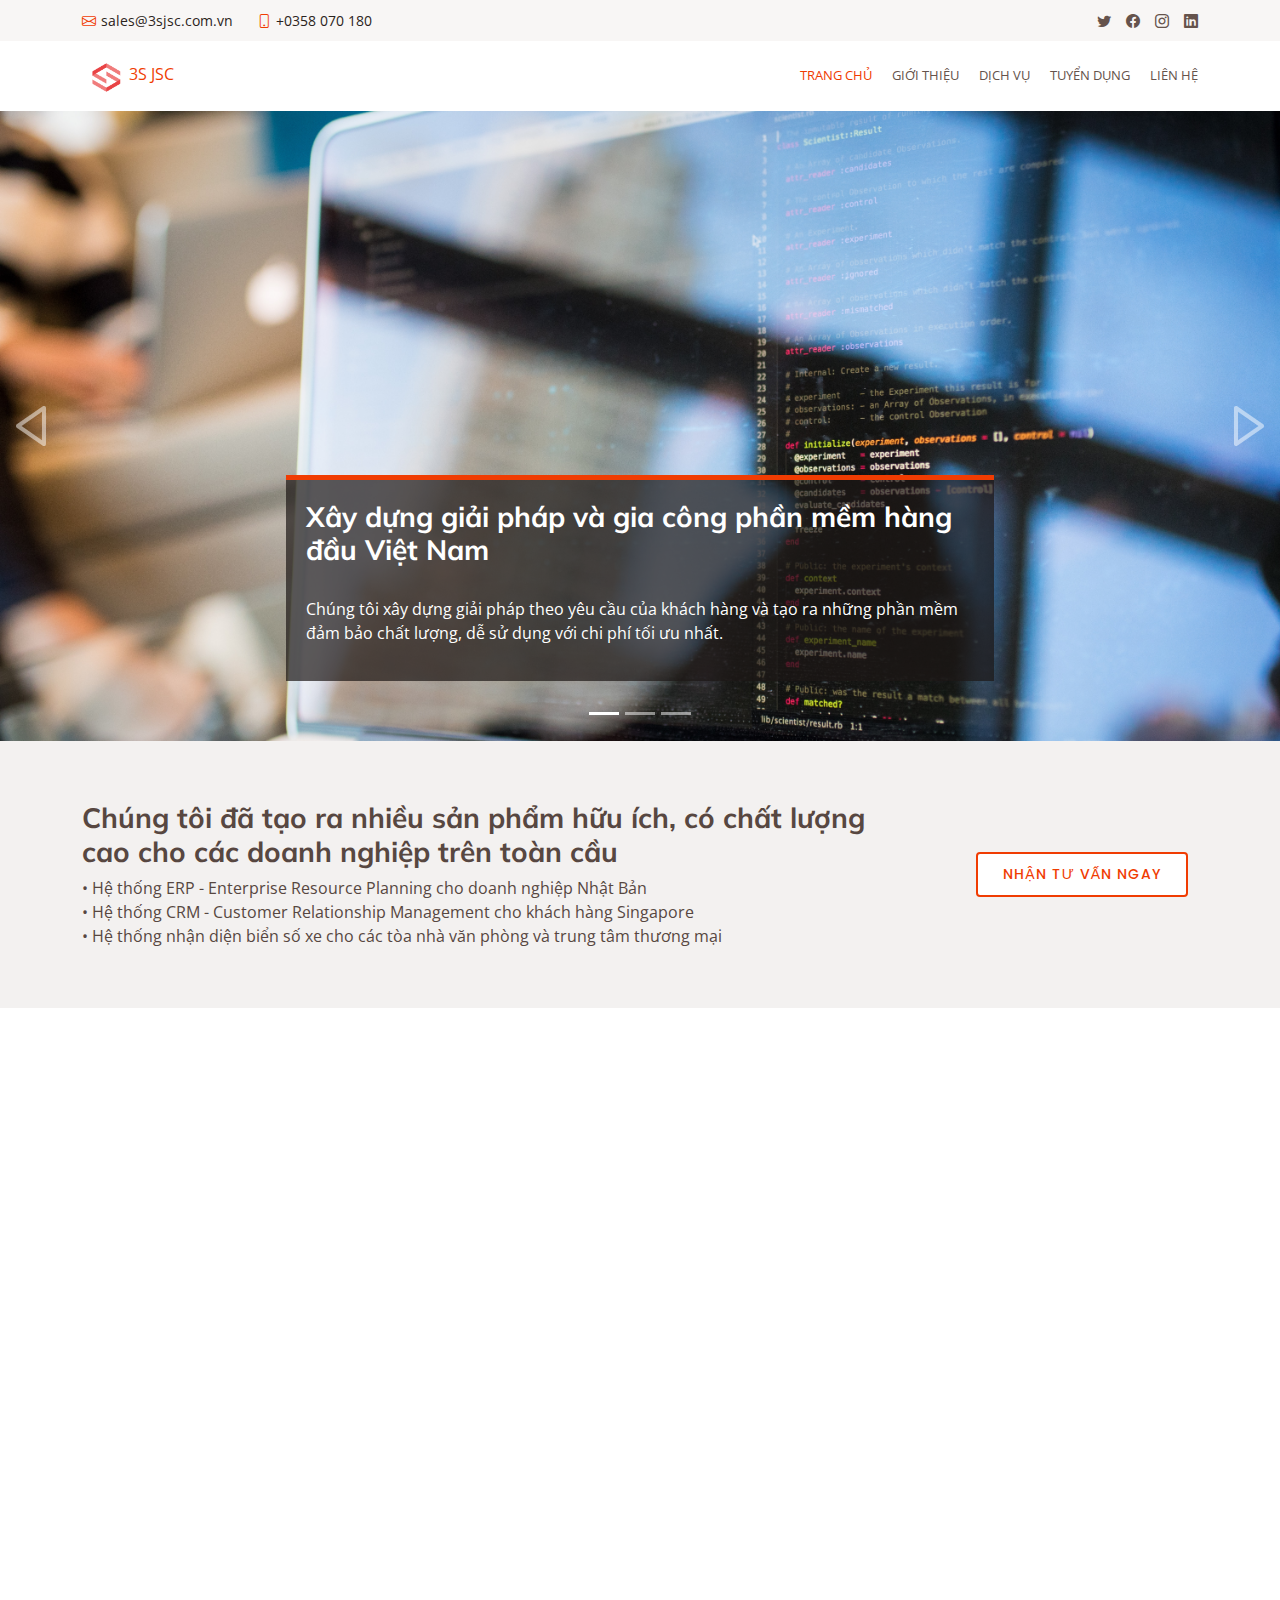
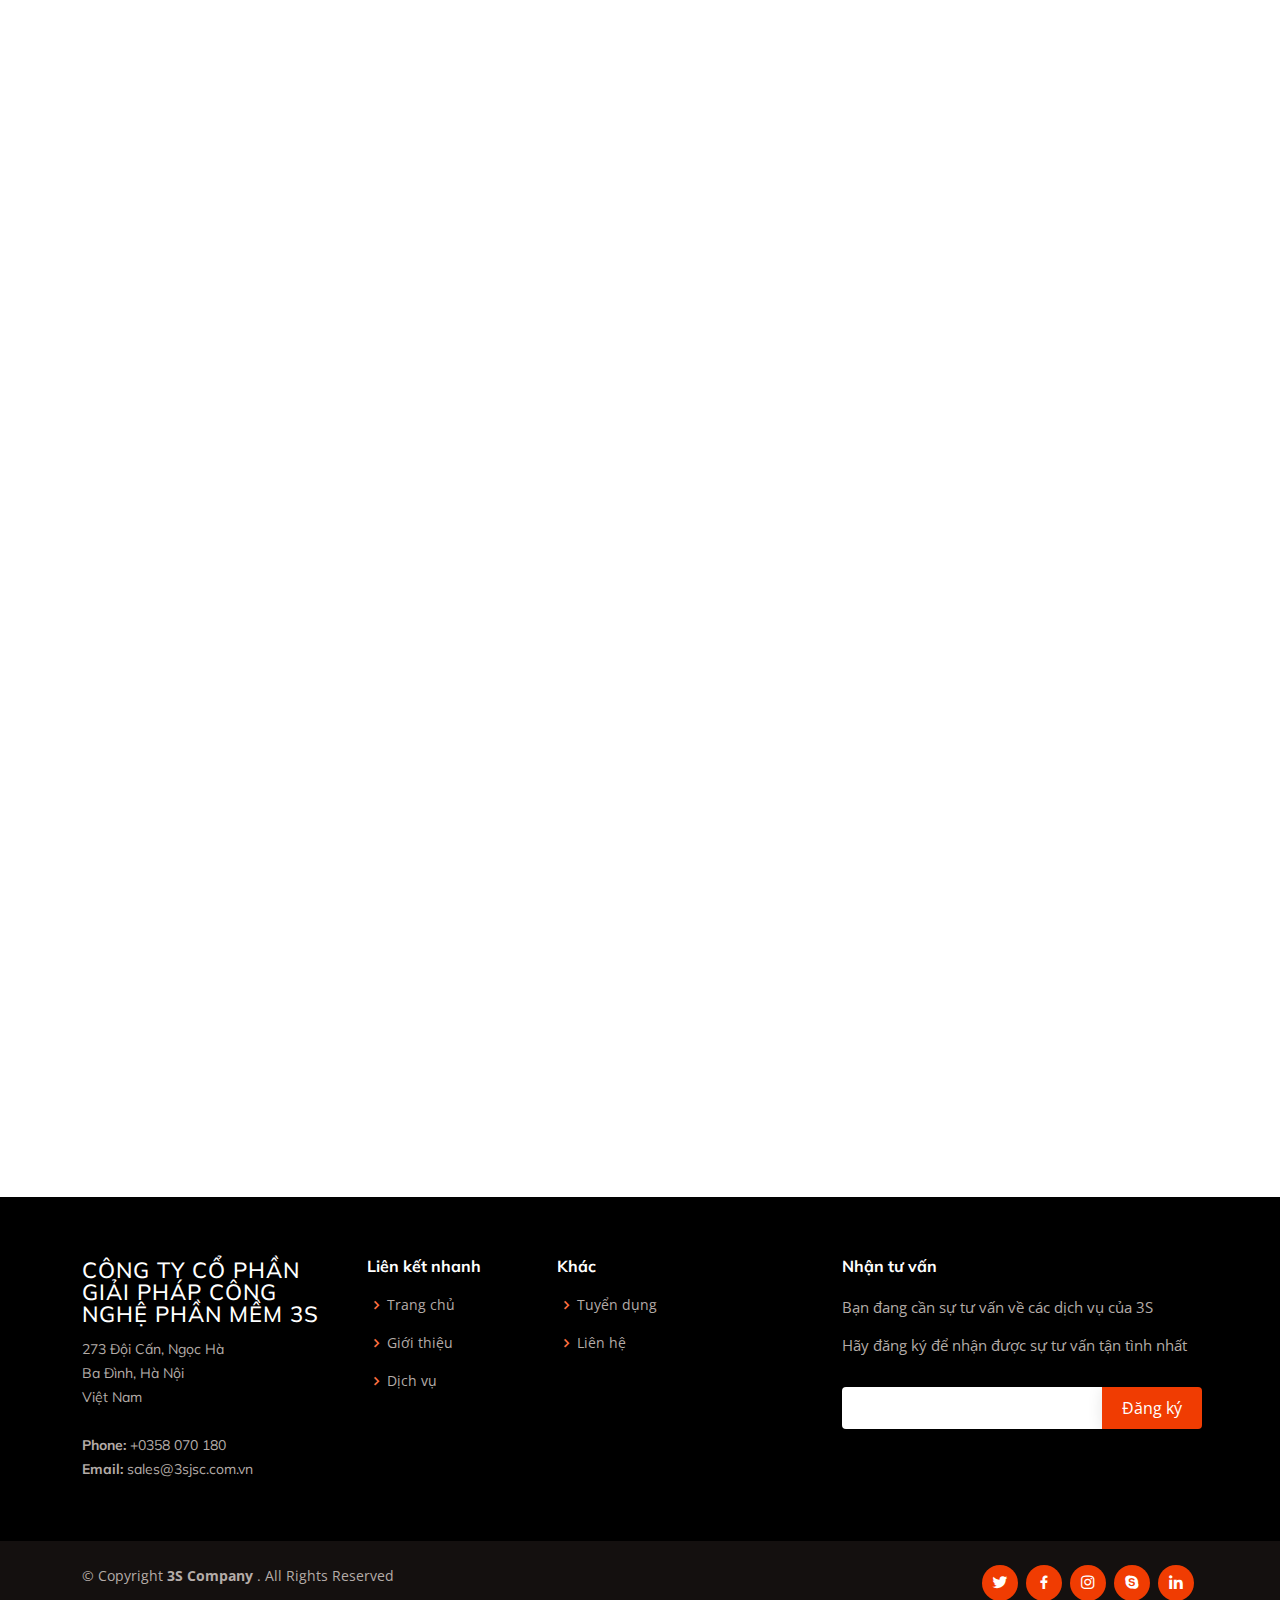
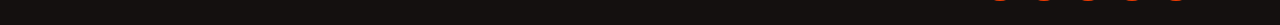
<file: index.html>
<!DOCTYPE html>
<html lang="en">
    <head>
        <meta charset="utf-8">
        <meta content="width=device-width, initial-scale=1.0" name="viewport">
        <title>3S JSC</title>
        <meta content="" name="description">
        <meta content="" name="keywords">
        <!-- Favicons -->
        <link href="assets/img/logo.png" rel="icon">
        <link href="assets/img/apple-touch-icon.png" rel="apple-touch-icon">
        <!-- Google Fonts -->
        <link href="https://fonts.googleapis.com/css?family=Open+Sans:300,300i,400,400i,600,600i,700,700i|Muli:300,300i,400,400i,500,500i,600,600i,700,700i|Poppins:300,300i,400,400i,500,500i,600,600i,700,700i" rel="stylesheet">
        <!-- Vendor CSS Files -->
        <link href="assets/vendor/animate.css/animate.min.css" rel="stylesheet">
        <link href="assets/vendor/aos/aos.css" rel="stylesheet">
        <link href="assets/vendor/bootstrap/css/bootstrap.min.css" rel="stylesheet">
        <link href="assets/vendor/bootstrap-icons/bootstrap-icons.css" rel="stylesheet">
        <link href="assets/vendor/boxicons/css/boxicons.min.css" rel="stylesheet">
        <link href="assets/vendor/glightbox/css/glightbox.min.css" rel="stylesheet">
        <link href="assets/vendor/swiper/swiper-bundle.min.css" rel="stylesheet">
        <!-- Template Main CSS File -->
        <link href="assets/css/style.css" rel="stylesheet">
    </head>
    <body>
        <!-- ======= Top Bar ======= -->
        <section id="topbar" class="d-flex align-items-center">
            <div class="container d-flex justify-content-center justify-content-md-between">
                <div class="contact-info d-flex align-items-center">
                    <i class="bi bi-envelope d-flex align-items-center">
                        <a href="mailto:sales@3sjsc.com.vn">sales@3sjsc.com.vn</a>
                    </i>
                    <i class="bi bi-phone d-flex align-items-center ms-4">
                        <span>+0358 070 180</span>
                    </i>
                </div>
                <div class="social-links d-none d-md-flex align-items-center">
                    <a href="#" class="twitter">
                        <i class="bi bi-twitter"></i>
                    </a>
                    <a href="#" class="facebook">
                        <i class="bi bi-facebook"></i>
                    </a>
                    <a href="#" class="instagram">
                        <i class="bi bi-instagram"></i>
                    </a>
                    <a href="#" class="linkedin">
                        <i class="bi bi-linkedin"></i>
                        </i>
                    </a>
                </div>
            </div>
        </section>
        <!-- ======= Header =======1 -->
        <header id="header" class="d-flex align-items-center">
            <div class="container d-flex justify-content-between">
                <div class="logo">
                    <!-- <h1 class="text-light"><a href="index.html"></a></h1> -->
                    <!-- Uncomment below if you prefer to use an image logo -->
                    <a href="index.html">
                        <img src="assets/img/logo.png" alt="">3S JSC </a>
                </div>
                <nav id="navbar" class="navbar">
                    <ul>
                        <li>
                            <a class="active" href="index.html">Trang chủ</a>
                        </li>
                        <li>
                            <a href="about.html">Giới thiệu</a>
                        </li>
                        <li>
                            <a href="services.html">Dịch vụ</a>
                        </li>
                        <li>
                            <a href="recruit.html">Tuyển dụng</a>
                        </li>
                        <li>
                            <a href="contact.html">Liên hệ</a>
                        </li>
                    </ul>
                    <i class="bi bi-list mobile-nav-toggle"></i>
                </nav>
                <!-- .navbar -->
            </div>
        </header>
        <!-- End Header -->
        <!-- ======= Hero Section ======= -->
        <section id="hero">
            <div id="heroCarousel" data-bs-interval="5000" class="carousel slide carousel-fade" data-bs-ride="carousel">
                <div class="carousel-inner" role="listbox">
                    <!-- Slide 1 -->
                    <div class="carousel-item active" style="background-image: url(assets/img/slide/slide-4.jpg);">
                        <div class="carousel-container">
                            <div class="carousel-content animate__animated animate__fadeInUp">
                                <h2>Xây dựng giải pháp và gia công phần mềm hàng đầu Việt Nam</h2>
                                <p>Chúng tôi xây dựng giải pháp theo yêu cầu của khách hàng và tạo ra những phần mềm đảm bảo chất lượng, dễ sử dụng với chi phí tối ưu nhất.</p>
                            </div>
                        </div>
                    </div>
                    <!-- Slide 2 -->
                    <div class="carousel-item" style="background-image: url(assets/img/slide/slide-3.jpg);">
                        <div class="carousel-container">
                            <div class="carousel-content animate__animated animate__fadeInUp">
                                <h2>Giá trị cốt lỗi</h2>
                                <p>Tạo ra các sản phẩm phần mềm thông minh giúp khách hàng tối ưu hóa quy trình quản lý và sản xuất. Thông qua đó, khách hàng có thể phân bổ hợp lý các nguồn tài nguyên, tạo ra hiệu quả cao nhất trong việc và đạt được những lợi ích kinh tế tối đa nhằm nâng cao năng lực cho doanh nghiệp.</p>
                            </div>
                        </div>
                    </div>
                    <!-- Slide 3 -->
                    <div class="carousel-item" style="background-image: url(assets/img/slide/slide-6.jpg);">
                        <div class="carousel-container">
                            <div class="carousel-content animate__animated animate__fadeInUp">
                                <h2>Luôn cập nhật những công nghệ hàng đầu trên thế giới</h2>
                                <p>Trong thời kì của cuộc cách mạng 4.0 chúng tôi luôn luôn tiếp thu những công nghệ mới, những lĩnh vực mới như AI, IOT, BigData để phù hợp với nhu cầu của xã hội.</p>
                            </div>
                        </div>
                    </div>
                </div>
                <a class="carousel-control-prev" href="#heroCarousel" role="button" data-bs-slide="prev">
                    <span class="carousel-control-prev-icon bx bx-left-arrow" aria-hidden="true"></span>
                </a>
                <a class="carousel-control-next" href="#heroCarousel" role="button" data-bs-slide="next">
                    <span class="carousel-control-next-icon bx bx-right-arrow" aria-hidden="true"></span>
                </a>
                <ol class="carousel-indicators" id="hero-carousel-indicators"></ol>
            </div>
        </section>
        <!-- End Hero -->
        <main id="main">
            <!-- ======= Cta Section ======= -->
            <section id="cta" class="cta">
                <div class="container">
                    <div class="row">
                        <div class="col-lg-9 text-left text-lg-left">
                            <h3>Chúng tôi đã tạo ra nhiều sản phẩm hữu ích, có chất lượng cao<span></span> cho các doanh nghiệp trên toàn cầu </h3>
                            <p>• Hệ thống ERP - Enterprise Resource Planning cho doanh nghiệp Nhật Bản</p>
                            <p>• Hệ thống CRM - Customer Relationship Management cho khách hàng Singapore</p>
                            <p>• Hệ thống nhận diện biển số xe cho các tòa nhà văn phòng và trung tâm thương mại</p>
                        </div>
                        <div class="col-lg-3 cta-btn-container text-center">
                            <a class="cta-btn align-middle" href="mailto:sales@3sjsc.com.vn">Nhận tư vấn ngay</a>
                        </div>
                    </div>
                </div>
            </section>
            <!-- End Cta Section -->
            <!-- ======= Services Section ======= -->
            <section id="services" class="services">
                <div class="container">
                    <div class="row">
                        <div class="col-lg-4 col-md-6">
                            <div class="icon-box" data-aos="fade-up">
                                <div class="icon">
                                    <i class="bi bi-person-lines-fill"></i>
                                </div>
                                <h4 class="title">
                                    <a href="">Đội ngũ nhân sự</a>
                                </h4>
                                <p class="description">Với đội ngũ nhân sự có kinh nghiệm và chuyên môn cao đã tham gia rất nhiều các dự án với quy mô lớn, chúng tôi có thể giải quyết được tất cả các nhu cầu về kỹ thuật cho khách hàng</p>
                            </div>
                        </div>
                        <div class="col-lg-4 col-md-6">
                            <div class="icon-box" data-aos="fade-up" data-aos-delay="100">
                                <div class="icon">
                                    <i class="bi bi-check-circle-fill"></i>
                                </div>
                                <h4 class="title">
                                    <a href="">Cảm kết về mặt chất lượng</a>
                                </h4>
                                <p class="description">Chúng tôi luôn quan điểm rằng, chất lượng sản phẩm là thứ được ưu tiên nhất trong quá trình phát triển. <br> Với 3S - Think quality first </p>
                            </div>
                        </div>
                        <div class="col-lg-4 col-md-6">
                            <div class="icon-box" data-aos="fade-up" data-aos-delay="200">
                                <div class="icon">
                                    <i class="bi bi-columns-gap"></i>
                                </div>
                                <h4 class="title">
                                    <a href="">Môi trường làm việc dành cho sự sáng tạo</a>
                                </h4>
                                <p class="description">Chúng tôi xây dựng lên một môi trường làm việc mà những kỹ sư có thể thoải mái sáng tạo, đưa ra những ý tưởng đột phá.</p>
                            </div>
                        </div>
                        <div class="col-lg-4 col-md-6">
                            <div class="icon-box" data-aos="fade-up" data-aos-delay="200">
                                <div class="icon">
                                    <i class="bi bi-share"></i>
                                </div>
                                <h4 class="title">
                                    <a href="">Đa dạng về nền tảng phát triển</a>
                                </h4>
                                <p class="description">Với sự bùng nổ của các thiết bị công nghệ, chúng tôi có thể phát triển các ứng dụng trên nhiều nền tảng khác nhau như Web/Mobile/Tablet</p>
                            </div>
                        </div>
                        <div class="col-lg-4 col-md-6">
                            <div class="icon-box" data-aos="fade-up" data-aos-delay="300">
                                <div class="icon">
                                    <i class="bi bi-shield-fill-check"></i>
                                </div>
                                <h4 class="title">
                                    <a href="">Đảm bảo về An toàn thông tin</a>
                                </h4>
                                <p class="description">Dữ liệu và tài nguyên của khách hàng được đảm bảo an toàn 100% với chính sách bảo mật nghiêm ngặt của chúng tôi theo các tiêu chuẩn quốc tế như ISO 27001, ISO 9001</p>
                            </div>
                        </div>
                        <div class="col-lg-4 col-md-6">
                            <div class="icon-box" data-aos="fade-up" data-aos-delay="400">
                                <div class="icon">
                                    <i class="bi bi-signpost-2"></i>
                                </div>
                                <h4 class="title">
                                    <a href="">Không ngừng học hỏi</a>
                                </h4>
                                <p class="description">Chúng tôi đã liên kết với các công ty về CNTT khác để nâng cao khả năng quản lý, cải thiện quy trình sản xuất và đảm bảm chất lượng sản phẩm</p>
                            </div>
                        </div>
                    </div>
                </div>
            </section>
            <!-- End Services Section -->
            <!-- ======= Portfolio Section ======= -->
            <section id="portfolio" class="portfolio">
                <div class="container">
                    <div class="row" data-aos="fade-up">
                        <div class="col-lg-12 d-flex justify-content-center">
                            <ul id="portfolio-flters">
                                <li data-filter="*" class="filter-active">All</li>
                                <li data-filter=".filter-app">App</li>
                                <li data-filter=".filter-web">Web</li>
                                <li data-filter=".filter-other">Other</li>
                            </ul>
                        </div>
                    </div>
                    <div class="row portfolio-container" data-aos="fade-up">
                        <div class="col-lg-4 col-md-6 portfolio-item filter-app">
                            <img src="assets/img/portfolio/erp1.jpg" class="img-fluid" alt="">
                            <div class="portfolio-info">
                                <h4>Hệ thống ERP</h4>
                                <p>.Net + SQL Server</p>
                                <a href="assets/img/portfolio/erp1.jpg" data-gallery="portfolioGallery" class="portfolio-lightbox preview-link" title="Hệ thống ERP">
                                    <i class='bx bxs-zoom-in'></i>
                                </a>
                            </div>
                        </div>
                        <div class="col-lg-4 col-md-6 portfolio-item filter-web">
                            <img src="assets/img/portfolio/crm1.jpg" class="img-fluid" alt="">
                            <div class="portfolio-info">
                                <h4>Hệ thống CRM</h4>
                                <p>PHP + MySQL</p>
                                <a href="assets/img/portfolio/crm1.jpg" data-gallery="portfolioGallery" class="portfolio-lightbox preview-link" title="Web 3">
                                    <i class='bx bxs-zoom-in'></i>
                                </a>
                            </div>
                        </div>
                        <div class="col-lg-4 col-md-6 portfolio-item filter-app">
                            <img src="assets/img/portfolio/ai1.jpg" class="img-fluid" alt="">
                            <div class="portfolio-info">
                                <h4>Nhận diện biển số xe</h4>
                                <p>Python</p>
                                <a href="assets/img/portfolio/ai1.jpg" data-gallery="portfolioGallery" class="portfolio-lightbox preview-link" title="App 2">
                                    <i class='bx bxs-zoom-in'></i>
                                </a>
                            </div>
                        </div>
                        <div class="col-lg-4 col-md-6 portfolio-item filter-app">
                            <img src="assets/img/portfolio/thanhtoan1.jpg" class="img-fluid" alt="">
                            <div class="portfolio-info">
                                <h4>Hệ thống thanh toán trực tuyến</h4>
                                <p>Java</p>
                                <a href="assets/img/portfolio/thanhtoan1.jpg" data-gallery="portfolioGallery" class="portfolio-lightbox preview-link" title="Card 2">
                                    <i class='bx bxs-zoom-in'></i>
                                </a>
                            </div>
                        </div>
                        <div class="col-lg-4 col-md-6 portfolio-item filter-web">
                            <img src="assets/img/portfolio/p2p1.jpg" class="img-fluid" alt="">
                            <div class="portfolio-info">
                                <h4>Hệ thống peer to peer</h4>
                                <p>Web3</p>
                                <a href="assets/img/portfolio/p2p1.jpg" data-gallery="portfolioGallery" class="portfolio-lightbox preview-link" title="Web 2">
                                    <i class='bx bxs-zoom-in'></i>
                                </a>
                            </div>
                        </div>
                        <div class="col-lg-4 col-md-6 portfolio-item filter-other">
                            <img src="assets/img/portfolio/gianha.jpg" class="img-fluid" alt="">
                            <div class="portfolio-info">
                                <h4>Dự đoán giá nhà đất</h4>
                                <p>Python</p>
                                <a href="assets/img/portfolio/gianha.jpg" data-gallery="portfolioGallery" class="portfolio-lightbox preview-link" title="App 3">
                                    <i class='bx bxs-zoom-in'></i>
                                </a>
                            </div>
                        </div>
                    </div>
                </div>
            </section>
            <!-- End Portfolio Section -->
            <!-- ======= Our Clients Section ======= -->
            <section id="clients" class="clients">
                <div class="container">
                    <div class="section-title" data-aos="fade-up">
                        <h2>Đối tác</h2>
                        <p>Được sự tin tưởng về chất lượng sản phẩm, chúng tôi đã hợp tác với nhiều các doanh nghiệp để tư vấn giải pháp và xây dựng các hệ thống giúp các doanh nghiệp thuận tiện hơn trong việc quản lý và vận hành bộ máy.</p>
                    </div>
                    <div class="row no-gutters clients-wrap clearfix" data-aos="fade-up">
                        <div class="col-lg-3 col-md-4 col-xs-6">
                            <div class="client-logo">
                                <img src="assets/img/clients/tfo.png" class="img-fluid" alt="">
                            </div>
                        </div>
                        <div class="col-lg-3 col-md-4 col-xs-6">
                            <div class="client-logo">
                                <img src="assets/img/clients/db2.jpg" class="img-fluid" alt="">
                            </div>
                        </div>
                        <div class="col-lg-3 col-md-4 col-xs-6">
                            <div class="client-logo">
                                <img src="assets/img/clients/db3.png" class="img-fluid" alt="">
                            </div>
                        </div>
                        <div class="col-lg-3 col-md-4 col-xs-6">
                            <div class="client-logo">
                                <img src="assets/img/clients/db4.png" class="img-fluid" alt="">
                            </div>
                        </div>
                    </div>
                </div>
            </section>
            <!-- End Our Clients Section -->
        </main>
        <!-- End #main -->
        <!-- ======= Footer ======= -->
        <footer id="footer">
            <div class="footer-top">
                <div class="container">
                    <div class="row">
                        <div class="col-lg-3 col-md-6 footer-contact">
                            <h3>CÔNG TY CỔ PHẦN GIẢI PHÁP CÔNG NGHỆ PHẦN MỀM 3S</h3>
                            <p> 273 Đội Cấn, Ngọc Hà <br> Ba Đình, Hà Nội <br> Việt Nam <br>
                                <br>
                                <strong>Phone:</strong> +0358 070 180 <br>
                                <strong>Email:</strong> sales@3sjsc.com.vn <br>
                            </p>
                        </div>
                        <div class="col-lg-2 col-md-6 footer-links">
                            <h4>Liên kết nhanh</h4>
                            <ul>
                                <li>
                                    <i class="bx bx-chevron-right"></i>
                                    <a href="index.html">Trang chủ</a>
                                </li>
                                <li>
                                    <i class="bx bx-chevron-right"></i>
                                    <a href="about.html">Giới thiệu</a>
                                </li>
                                <li>
                                    <i class="bx bx-chevron-right"></i>
                                    <a href="services.html">Dịch vụ</a>
                                </li>
                            </ul>
                        </div>
                        <div class="col-lg-3 col-md-6 footer-links">
                            <h4>Khác</h4>
                            <ul>
                                <li>
                                    <i class="bx bx-chevron-right"></i>
                                    <a href="recruit.html">Tuyển dụng</a>
                                </li>
                                <li>
                                    <i class="bx bx-chevron-right"></i>
                                    <a href="contact.html">Liên hệ</a>
                                </li>
                            </ul>
                        </div>
                        <div class="col-lg-4 col-md-6 footer-newsletter">
                            <h4>Nhận tư vấn</h4>
                            <p>Bạn đang cần sự tư vấn về các dịch vụ của 3S</p>
                            <p>Hãy đăng ký để nhận được sự tư vấn tận tình nhất</p>
                            <form action="" method="post">
                                <input type="email" name="email">
                                <input type="submit" value="Đăng ký">
                            </form>
                        </div>
                    </div>
                </div>
            </div>
            <div class="container d-md-flex py-4">
                <div class="me-md-auto text-center text-md-start">
                    <div class="copyright"> &copy; Copyright <strong>
                            <span>3S Company</span>
                        </strong>. All Rights Reserved </div>
                </div>
                <div class="social-links text-center text-md-right pt-3 pt-md-0">
                    <a href="#" class="twitter">
                        <i class="bx bxl-twitter"></i>
                    </a>
                    <a href="#" class="facebook">
                        <i class="bx bxl-facebook"></i>
                    </a>
                    <a href="#" class="instagram">
                        <i class="bx bxl-instagram"></i>
                    </a>
                    <a href="#" class="google-plus">
                        <i class="bx bxl-skype"></i>
                    </a>
                    <a href="#" class="linkedin">
                        <i class="bx bxl-linkedin"></i>
                    </a>
                </div>
            </div>
        </footer>
        <!-- End Footer -->
        <a href="#" class="back-to-top d-flex align-items-center justify-content-center">
            <i class="bi bi-arrow-up-short"></i>
        </a>
        <!-- Vendor JS Files -->
        <script src="assets/vendor/aos/aos.js"></script>
        <script src="assets/vendor/bootstrap/js/bootstrap.bundle.min.js"></script>
        <script src="assets/vendor/glightbox/js/glightbox.min.js"></script>
        <script src="assets/vendor/isotope-layout/isotope.pkgd.min.js"></script>
        <script src="assets/vendor/swiper/swiper-bundle.min.js"></script>
        <script src="assets/vendor/waypoints/noframework.waypoints.js"></script>
        <script src="assets/vendor/php-email-form/validate.js"></script>
        <!-- Template Main JS File -->
        <script src="assets/js/main.js"></script>
    </body>
</html>
</file>
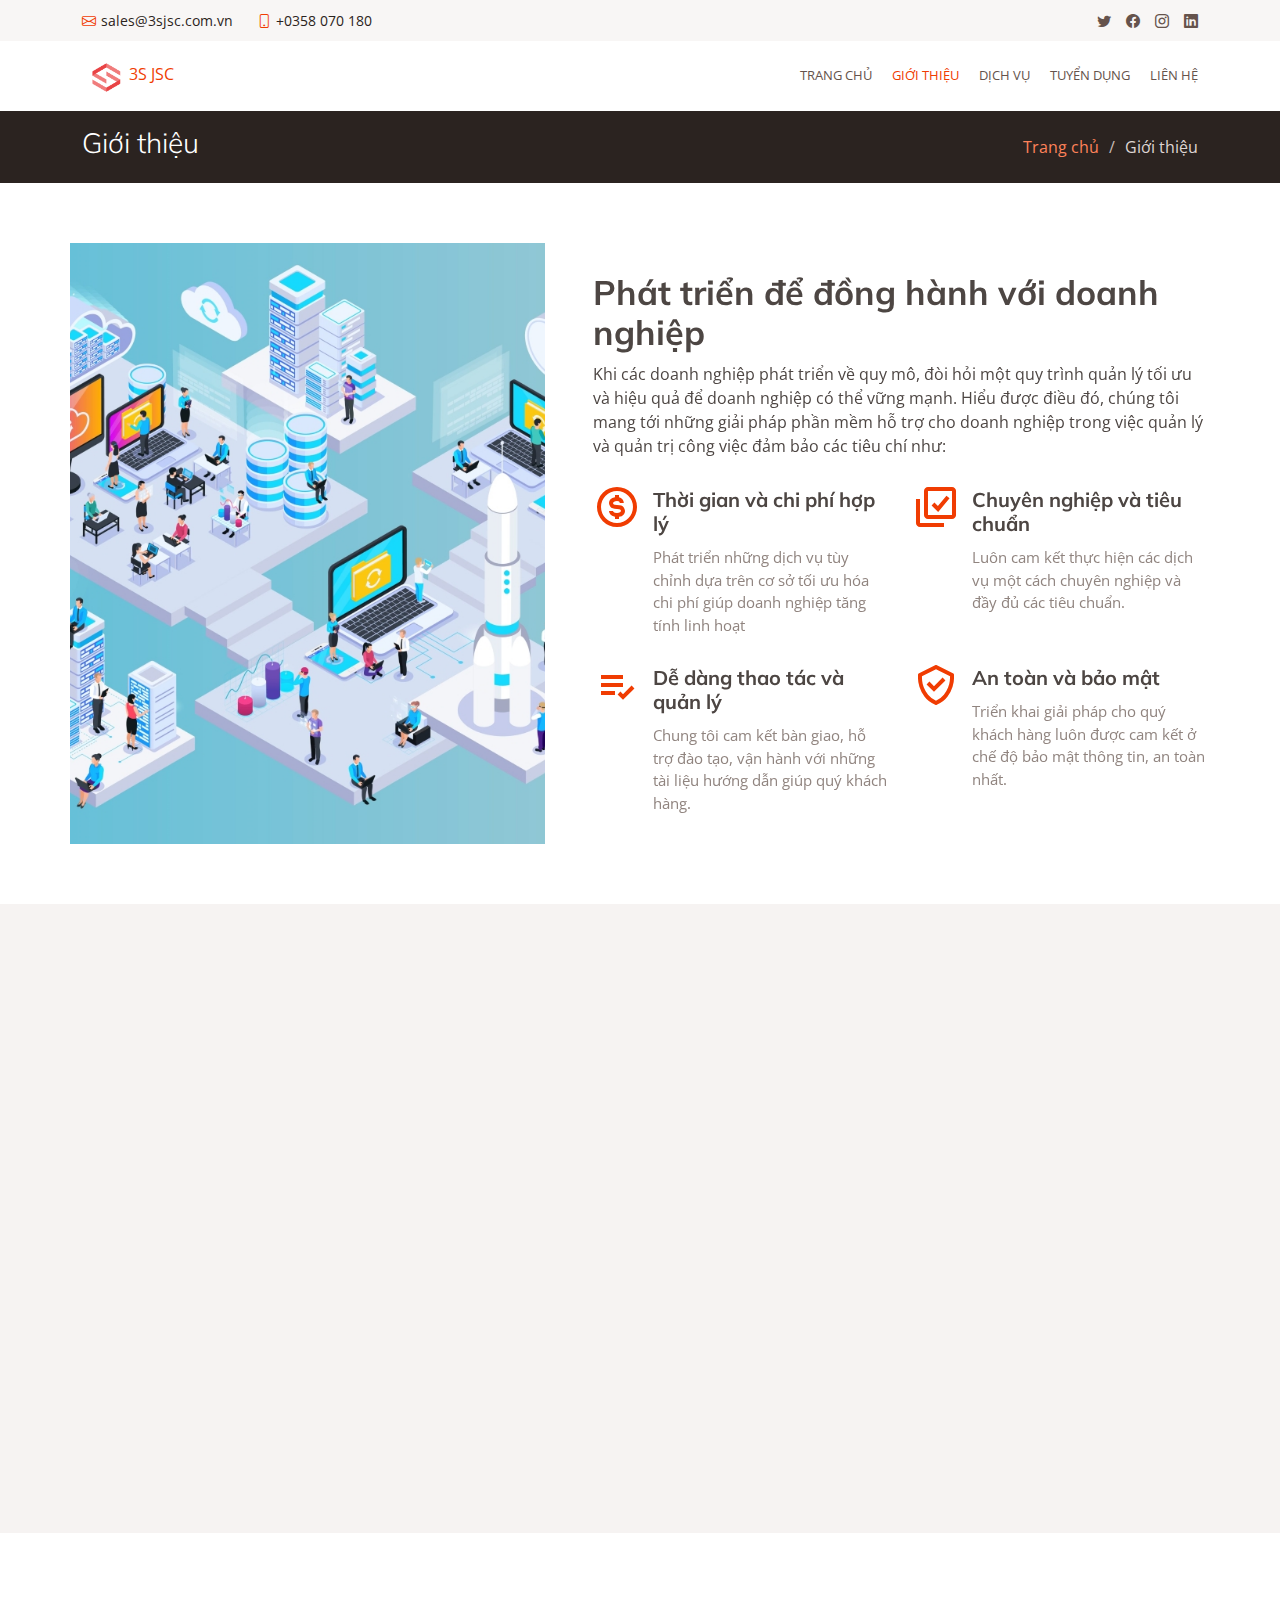
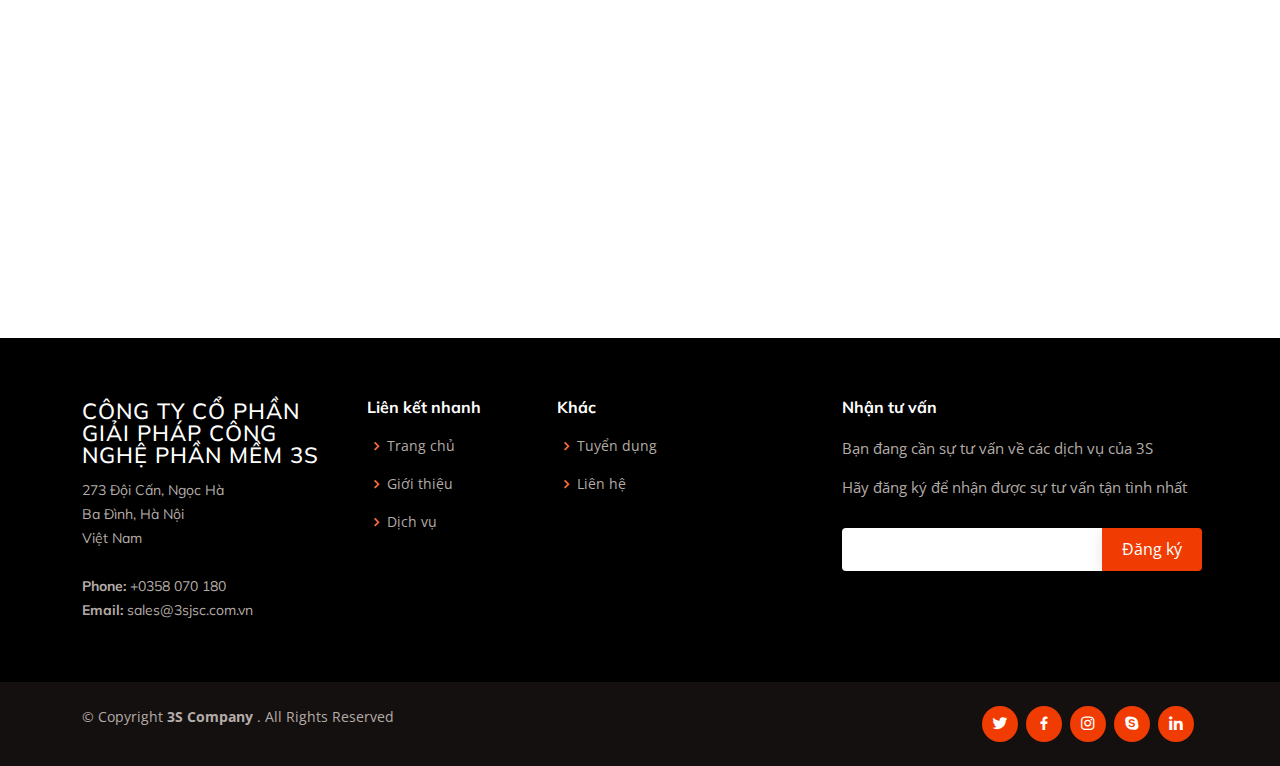
<file: about.html>
<!DOCTYPE html>
<html lang="en">
    <head>
        <meta charset="utf-8">
        <meta content="width=device-width, initial-scale=1.0" name="viewport">
        <title>3S - Giới thiệu</title>
        <meta content="" name="description">
        <meta content="" name="keywords">
        <!-- Favicons -->
        <link href="assets/img/logo.png" rel="icon">
        <link href="assets/img/apple-touch-icon.png" rel="apple-touch-icon">
        <!-- Google Fonts -->
        <link href="https://fonts.googleapis.com/css?family=Open+Sans:300,300i,400,400i,600,600i,700,700i|Muli:300,300i,400,400i,500,500i,600,600i,700,700i|Poppins:300,300i,400,400i,500,500i,600,600i,700,700i" rel="stylesheet">
        <!-- Vendor CSS Files -->
        <link href="assets/vendor/animate.css/animate.min.css" rel="stylesheet">
        <link href="assets/vendor/aos/aos.css" rel="stylesheet">
        <link href="assets/vendor/bootstrap/css/bootstrap.min.css" rel="stylesheet">
        <link href="assets/vendor/bootstrap-icons/bootstrap-icons.css" rel="stylesheet">
        <link href="assets/vendor/boxicons/css/boxicons.min.css" rel="stylesheet">
        <link href="assets/vendor/glightbox/css/glightbox.min.css" rel="stylesheet">
        <link href="assets/vendor/swiper/swiper-bundle.min.css" rel="stylesheet">
        <!-- Template Main CSS File -->
        <link href="assets/css/style.css" rel="stylesheet">
    </head>
    <body>
        <!-- ======= Top Bar ======= -->
        <section id="topbar" class="d-flex align-items-center">
            <div class="container d-flex justify-content-center justify-content-md-between">
                <div class="contact-info d-flex align-items-center">
                    <i class="bi bi-envelope d-flex align-items-center">
                        <a href="mailto:sales@3sjsc.com.vn">sales@3sjsc.com.vn</a>
                    </i>
                    <i class="bi bi-phone d-flex align-items-center ms-4">
                        <span>+0358 070 180</span>
                    </i>
                </div>
                <div class="social-links d-none d-md-flex align-items-center">
                    <a href="#" class="twitter">
                        <i class="bi bi-twitter"></i>
                    </a>
                    <a href="#" class="facebook">
                        <i class="bi bi-facebook"></i>
                    </a>
                    <a href="#" class="instagram">
                        <i class="bi bi-instagram"></i>
                    </a>
                    <a href="#" class="linkedin">
                        <i class="bi bi-linkedin"></i>
                        </i>
                    </a>
                </div>
            </div>
        </section>
        <!-- ======= Header ======= -->
        <header id="header" class="d-flex align-items-center">
            <div class="container d-flex justify-content-between">
                <div class="logo">
                    <!-- <h1 class="text-light"><a href="index.html"></a></h1> -->
                    <!-- Uncomment below if you prefer to use an image logo -->
                    <a href="index.html">
                        <img src="assets/img/logo.png" alt="">3S JSC </a>
                </div>
                <nav id="navbar" class="navbar">
                    <ul>
                        <li>
                            <a href="index.html">Trang chủ</a>
                        </li>
                        <li>
                            <a class="active" href="about.html">Giới thiệu</a>
                        </li>
                        <li>
                            <a href="services.html">Dịch vụ</a>
                        </li>
                        <li>
                            <a href="recruit.html">Tuyển dụng</a>
                        </li>
                        <li>
                            <a href="contact.html">Liên hệ</a>
                        </li>
                    </ul>
                    <i class="bi bi-list mobile-nav-toggle"></i>
                </nav>
                <!-- .navbar -->
            </div>
        </header>
        <!-- End Header -->
        <main id="main">
            <!-- ======= Breadcrumbs ======= -->
            <section id="breadcrumbs" class="breadcrumbs">
                <div class="container">
                    <div class="d-flex justify-content-between align-items-center">
                        <h2>Giới thiệu</h2>
                        <ol>
                            <li>
                                <a href="index.html">Trang chủ</a>
                            </li>
                            <li>Giới thiệu</li>
                        </ol>
                    </div>
                </div>
            </section>
            <!-- End Breadcrumbs -->
            <!-- ======= About Us Section ======= -->
            <section id="about-us" class="about-us">
                <div class="container">
                    <div class="row no-gutters">
                        <div class="image col-xl-5 d-flex align-items-stretch justify-content-center justify-content-lg-start" data-aos="fade-right"></div>
                        <div class="col-xl-7 ps-0 ps-lg-5 pe-lg-1 d-flex align-items-stretch">
                            <div class="content d-flex flex-column justify-content-center">
                                <h3 data-aos="fade-up">Phát triển để đồng hành với doanh nghiệp</h3>
                                <p data-aos="fade-up"> Khi các doanh nghiệp phát triển về quy mô, đòi hỏi một quy trình quản lý tối ưu và hiệu quả để doanh nghiệp có thể vững mạnh. Hiểu được điều đó, chúng tôi mang tới những giải pháp phần mềm hỗ trợ cho doanh nghiệp trong việc quản lý và quản trị công việc đảm bảo các tiêu chí như: </p>
                                <div class="row">
                                    <div class="col-md-6 icon-box" data-aos="fade-up">
                                        <i class='bx bx-dollar-circle'></i>
                                        <h4>Thời gian và chi phí hợp lý</h4>
                                        <p>Phát triển những dịch vụ tùy chỉnh dựa trên cơ sở tối ưu hóa chi phí giúp doanh nghiệp tăng tính linh hoạt</p>
                                    </div>
                                    <div class="col-md-6 icon-box" data-aos="fade-up" data-aos-delay="100">
                                        <i class='bx bx-select-multiple'></i>
                                        <h4>Chuyên nghiệp và tiêu chuẩn</h4>
                                        <p>Luôn cam kết thực hiện các dịch vụ một cách chuyên nghiệp và đầy đủ các tiêu chuẩn.</p>
                                    </div>
                                    <div class="col-md-6 icon-box" data-aos="fade-up" data-aos-delay="200">
                                        <i class='bx bx-list-check'></i>
                                        <h4>Dễ dàng thao tác và quản lý</h4>
                                        <p>Chung tôi cam kết bàn giao, hỗ trợ đào tạo, vận hành với những tài liệu hướng dẫn giúp quý khách hàng.</p>
                                    </div>
                                    <div class="col-md-6 icon-box" data-aos="fade-up" data-aos-delay="300">
                                        <i class='bx bx-check-shield'></i>
                                        <h4>An toàn và bảo mật</h4>
                                        <p>Triển khai giải pháp cho quý khách hàng luôn được cam kết ở chế độ bảo mật thông tin, an toàn nhất.</p>
                                    </div>
                                </div>
                            </div>
                            <!-- End .content-->
                        </div>
                    </div>
                </div>
            </section>
            <!-- End About Us Section -->
            <!-- ======= Our Team Section ======= -->
            <section id="team" class="team section-bg">
                <div class="container">
                    <div class="section-title" data-aos="fade-up">
                        <h2>
                            <strong>Đội ngũ của chúng tôi</strong>
                        </h2>
                        <p>
                            <strong></strong>Công ty chúng tôi tự hào có đội ngũ quản lý giàu kinh nghiệm và đội ngũ ký thuật trong lĩnh vực phát triển phần mềm. Chúng tôi tự tin có thể giải quyết được các yêu cầu từ khách hàng một cách hiệu quả và tối ưu nhất.
                        </p>
                    </div>
                    <div class="row">
                        <div class="col-lg-3 col-md-6 d-flex align-items-stretch">
                            <div class="member" data-aos="fade-up">
                                <div class="member-img">
                                    <img src="assets/img/team/tgd.jpg" class="img-fluid" alt="">
                                </div>
                                <div class="member-info">
                                    <h4>Trần Trung Kiên</h4>
                                    <span>Tổng giám đốc</span>
                                </div>
                            </div>
                        </div>
                        <div class="col-lg-3 col-md-6 d-flex align-items-stretch">
                            <div class="member" data-aos="fade-up" data-aos-delay="100">
                                <div class="member-img">
                                    <img src="assets/img/team/sales.png" class="img-fluid" alt="">
                                </div>
                                <div class="member-info">
                                    <h4>Nguyễn Đức Linh</h4>
                                    <span>Giám đốc kinh doanh</span>
                                </div>
                            </div>
                        </div>
                        <div class="col-lg-3 col-md-6 d-flex align-items-stretch">
                            <div class="member" data-aos="fade-up" data-aos-delay="200">
                                <div class="member-img">
                                    <img src="assets/img/team/cto.png" class="img-fluid" alt="">
                                </div>
                                <div class="member-info">
                                    <h4>Trần Tăng Dương</h4>
                                    <span>Giám đốc công nghệ</span>
                                </div>
                            </div>
                        </div>
                        <div class="col-lg-3 col-md-6 d-flex align-items-stretch">
                            <div class="member" data-aos="fade-up" data-aos-delay="300">
                                <div class="member-img">
                                    <img src="assets/img/team/pm.png" class="img-fluid" alt="">
                                </div>
                                <div class="member-info">
                                    <h4>Vũ Trung Đức</h4>
                                    <span>Quản lý dự án</span>
                                </div>
                            </div>
                        </div>
                    </div>
                </div>
            </section>
            <!-- End Our Team Section -->
            <!-- ======= Programing Language ======= -->
            <section id="clients" class="clients">
                <div class="container">
                    <div class="section-title" data-aos="fade-up">
                        <h2>
                            <strong>Ngôn ngữ lập trình</strong>
                        </h2>
                    </div>
                    <div class="row no-gutters clients-wrap clearfix" data-aos="fade-up">
                        <div class="col-lg-3 col-md-4 col-xs-6">
                            <div class="client-logo">
                                <img src="assets/img/logoprogram/netcore.png" class="img-fluid" alt="">
                            </div>
                        </div>
                        <div class="col-lg-3 col-md-4 col-xs-6">
                            <div class="client-logo">
                                <img src="assets/img/logoprogram/java.jpg" class="img-fluid" alt="">
                            </div>
                        </div>
                        <div class="col-lg-3 col-md-4 col-xs-6">
                            <div class="client-logo">
                                <img src="assets/img/logoprogram/nodejs.png" class="img-fluid" alt="">
                            </div>
                        </div>
                        <div class="col-lg-3 col-md-4 col-xs-6">
                            <div class="client-logo">
                                <img src="assets/img/logoprogram/php.png" class="img-fluid" alt="">
                            </div>
                        </div>
                        <div class="col-lg-3 col-md-4 col-xs-6">
                            <div class="client-logo">
                                <img src="assets/img/logoprogram/python.png" class="img-fluid" alt="">
                            </div>
                        </div>
                        <div class="col-lg-3 col-md-4 col-xs-6">
                            <div class="client-logo">
                                <img src="assets/img/logoprogram/ruby.png" class="img-fluid" alt="">
                            </div>
                        </div>
                        <div class="col-lg-3 col-md-4 col-xs-6">
                            <div class="client-logo">
                                <img src="assets/img/logoprogram/c.png" class="img-fluid" alt="">
                            </div>
                        </div>
                        <div class="col-lg-3 col-md-4 col-xs-6">
                            <div class="client-logo">
                                <img src="assets/img/logoprogram/js.png" class="img-fluid" alt="">
                            </div>
                        </div>
                    </div>
                </div>
            </section>
            <!-- End Programing Language Section -->
        </main>
        <!-- End #main -->
        <!-- ======= Footer ======= -->
        <footer id="footer">
            <div class="footer-top">
                <div class="container">
                    <div class="row">
                        <div class="col-lg-3 col-md-6 footer-contact">
                            <h3>CÔNG TY CỔ PHẦN GIẢI PHÁP CÔNG NGHỆ PHẦN MỀM 3S</h3>
                            <p> 273 Đội Cấn, Ngọc Hà <br> Ba Đình, Hà Nội <br> Việt Nam <br>
                                <br>
                                <strong>Phone:</strong> +0358 070 180 <br>
                                <strong>Email:</strong> sales@3sjsc.com.vn <br>
                            </p>
                        </div>
                        <div class="col-lg-2 col-md-6 footer-links">
                            <h4>Liên kết nhanh</h4>
                            <ul>
                                <li>
                                    <i class="bx bx-chevron-right"></i>
                                    <a href="index.html">Trang chủ</a>
                                </li>
                                <li>
                                    <i class="bx bx-chevron-right"></i>
                                    <a href="about.html">Giới thiệu</a>
                                </li>
                                <li>
                                    <i class="bx bx-chevron-right"></i>
                                    <a href="services.html">Dịch vụ</a>
                                </li>
                            </ul>
                        </div>
                        <div class="col-lg-3 col-md-6 footer-links">
                            <h4>Khác</h4>
                            <ul>
                                <li>
                                    <i class="bx bx-chevron-right"></i>
                                    <a href="recruit.html">Tuyển dụng</a>
                                </li>
                                <li>
                                    <i class="bx bx-chevron-right"></i>
                                    <a href="contact.html">Liên hệ</a>
                                </li>
                            </ul>
                        </div>
                        <div class="col-lg-4 col-md-6 footer-newsletter">
                            <h4>Nhận tư vấn</h4>
                            <p>Bạn đang cần sự tư vấn về các dịch vụ của 3S</p>
                            <p>Hãy đăng ký để nhận được sự tư vấn tận tình nhất</p>
                            <form action="" method="post">
                                <input type="email" name="email">
                                <input type="submit" value="Đăng ký">
                            </form>
                        </div>
                    </div>
                </div>
            </div>
            <div class="container d-md-flex py-4">
                <div class="me-md-auto text-center text-md-start">
                    <div class="copyright"> &copy; Copyright <strong>
                            <span>3S Company</span>
                        </strong>. All Rights Reserved </div>
                </div>
                <div class="social-links text-center text-md-right pt-3 pt-md-0">
                    <a href="#" class="twitter">
                        <i class="bx bxl-twitter"></i>
                    </a>
                    <a href="#" class="facebook">
                        <i class="bx bxl-facebook"></i>
                    </a>
                    <a href="#" class="instagram">
                        <i class="bx bxl-instagram"></i>
                    </a>
                    <a href="#" class="google-plus">
                        <i class="bx bxl-skype"></i>
                    </a>
                    <a href="#" class="linkedin">
                        <i class="bx bxl-linkedin"></i>
                    </a>
                </div>
            </div>
        </footer>
        <!-- End Footer -->
        <a href="#" class="back-to-top d-flex align-items-center justify-content-center">
            <i class="bi bi-arrow-up-short"></i>
        </a>
        <!-- Vendor JS Files -->
        <script src="assets/vendor/aos/aos.js"></script>
        <script src="assets/vendor/bootstrap/js/bootstrap.bundle.min.js"></script>
        <script src="assets/vendor/glightbox/js/glightbox.min.js"></script>
        <script src="assets/vendor/isotope-layout/isotope.pkgd.min.js"></script>
        <script src="assets/vendor/swiper/swiper-bundle.min.js"></script>
        <script src="assets/vendor/waypoints/noframework.waypoints.js"></script>
        <script src="assets/vendor/php-email-form/validate.js"></script>
        <!-- Template Main JS File -->
        <script src="assets/js/main.js"></script>
    </body>
</html>
</file>
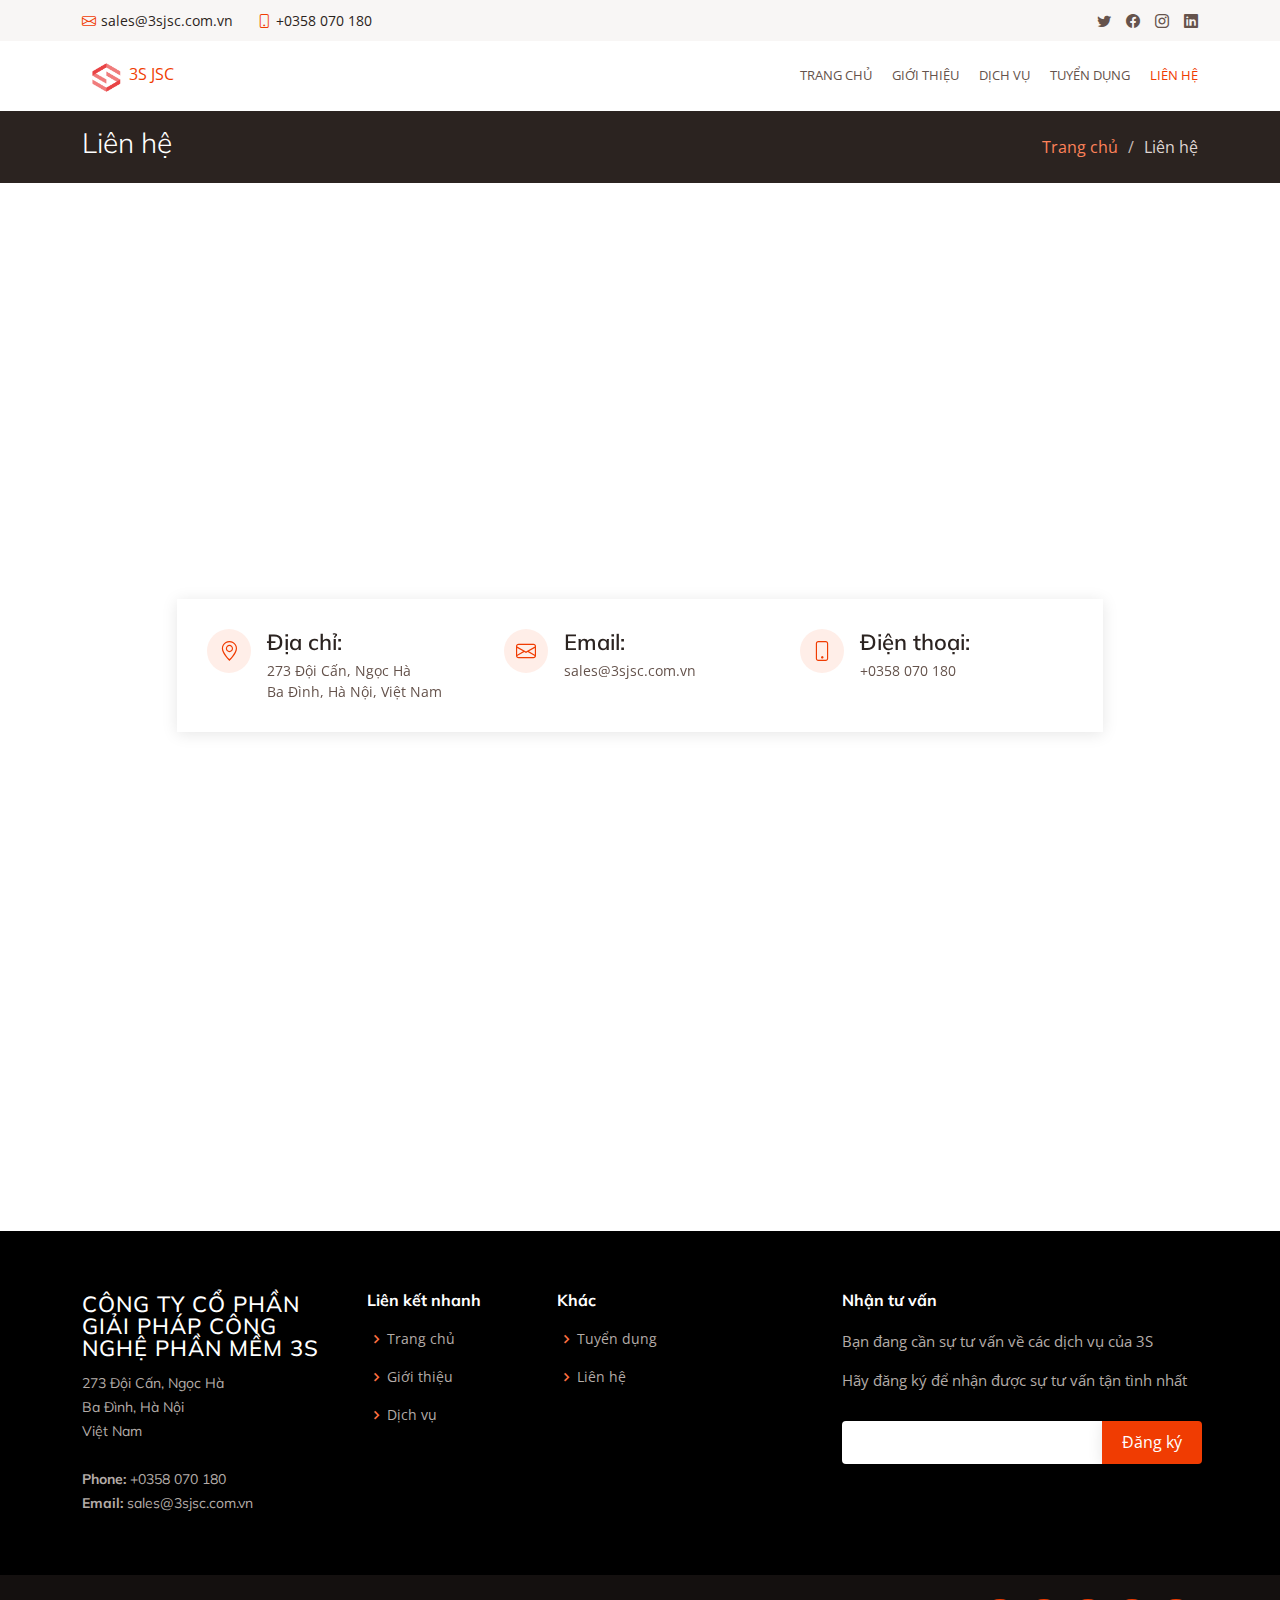
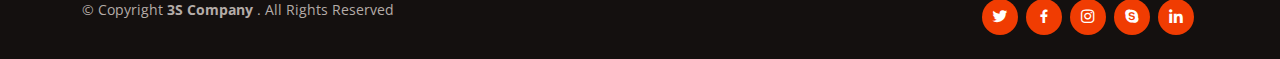
<file: contact.html>
<!DOCTYPE html>
<html lang="en">
    <head>
        <meta charset="utf-8">
        <meta content="width=device-width, initial-scale=1.0" name="viewport">
        <title>3S - Liên hệ</title>
        <meta content="" name="description">
        <meta content="" name="keywords">
        <!-- Favicons -->
        <link href="assets/img/logo.png" rel="icon">
        <link href="assets/img/apple-touch-icon.png" rel="apple-touch-icon">
        <!-- Google Fonts -->
        <link href="https://fonts.googleapis.com/css?family=Open+Sans:300,300i,400,400i,600,600i,700,700i|Muli:300,300i,400,400i,500,500i,600,600i,700,700i|Poppins:300,300i,400,400i,500,500i,600,600i,700,700i" rel="stylesheet">
        <!-- Vendor CSS Files -->
        <link href="assets/vendor/animate.css/animate.min.css" rel="stylesheet">
        <link href="assets/vendor/aos/aos.css" rel="stylesheet">
        <link href="assets/vendor/bootstrap/css/bootstrap.min.css" rel="stylesheet">
        <link href="assets/vendor/bootstrap-icons/bootstrap-icons.css" rel="stylesheet">
        <link href="assets/vendor/boxicons/css/boxicons.min.css" rel="stylesheet">
        <link href="assets/vendor/glightbox/css/glightbox.min.css" rel="stylesheet">
        <link href="assets/vendor/swiper/swiper-bundle.min.css" rel="stylesheet">
        <!-- Template Main CSS File -->
        <link href="assets/css/style.css" rel="stylesheet">
    </head>
    <body>
        <!-- ======= Top Bar ======= -->
        <section id="topbar" class="d-flex align-items-center">
            <div class="container d-flex justify-content-center justify-content-md-between">
                <div class="contact-info d-flex align-items-center">
                    <i class="bi bi-envelope d-flex align-items-center">
                        <a href="mailto:sales@3sjsc.com.vn">sales@3sjsc.com.vn</a>
                    </i>
                    <i class="bi bi-phone d-flex align-items-center ms-4">
                        <span>+0358 070 180</span>
                    </i>
                </div>
                <div class="social-links d-none d-md-flex align-items-center">
                    <a href="#" class="twitter">
                        <i class="bi bi-twitter"></i>
                    </a>
                    <a href="#" class="facebook">
                        <i class="bi bi-facebook"></i>
                    </a>
                    <a href="#" class="instagram">
                        <i class="bi bi-instagram"></i>
                    </a>
                    <a href="#" class="linkedin">
                        <i class="bi bi-linkedin"></i>
                        </i>
                    </a>
                </div>
            </div>
        </section>
        <!-- ======= Header ======= -->
        <header id="header" class="d-flex align-items-center">
            <div class="container d-flex justify-content-between">
                <div class="logo">
                    <!-- <h1 class="text-light"><a href="index.html"></a></h1> -->
                    <!-- Uncomment below if you prefer to use an image logo -->
                    <a href="index.html">
                        <img src="assets/img/logo.png" alt="">3S JSC </a>
                </div>
                <nav id="navbar" class="navbar">
                    <ul>
                        <li>
                            <a href="index.html">Trang chủ</a>
                        </li>
                        <li>
                            <a href="about.html">Giới thiệu</a>
                        </li>
                        <li>
                            <a href="services.html">Dịch vụ</a>
                        </li>
                        <li>
                            <a href="recruit.html">Tuyển dụng</a>
                        </li>
                        <li>
                            <a class="active" href="contact.html">Liên hệ</a>
                        </li>
                    </ul>
                    <i class="bi bi-list mobile-nav-toggle"></i>
                </nav>
                <!-- .navbar -->
            </div>
        </header>
        <!-- End Header -->
        <main id="main">
            <!-- ======= Breadcrumbs ======= -->
            <section id="breadcrumbs" class="breadcrumbs">
                <div class="container">
                    <div class="d-flex justify-content-between align-items-center">
                        <h2>Liên hệ</h2>
                        <ol>
                            <li>
                                <a href="index.html">Trang chủ</a>
                            </li>
                            <li>Liên hệ</li>
                        </ol>
                    </div>
                </div>
            </section>
            <!-- End Breadcrumbs -->
            <!-- ======= Contact Section ======= -->
            <div class="map-section">
                <iframe src="https://www.google.com/maps/embed?pb=!1m18!1m12!1m3!1d3723.931722475624!2d105.8188243147633!3d21.03541778599473!2m3!1f0!2f0!3f0!3m2!1i1024!2i768!4f13.1!3m3!1m2!1s0x3135ab0cef77a983%3A0x813ab0cc0e842467!2zMjczIMSQ4buZaSBD4bqlbiwgTmfhu41jIEjhu5MsIEJhIMSQw6xuaCwgSMOgIE7hu5lpLCBWaeG7h3QgTmFt!5e0!3m2!1svi!2s!4v1658232887820!5m2!1svi!2s" style="border:0; width: 100%; height: 350px;" allowfullscreen="" loading="lazy" referrerpolicy="no-referrer-when-downgrade"></iframe>
            </div>
            <section id="contact" class="contact">
                <div class="container">
                    <div class="row justify-content-center" data-aos="fade-up">
                        <div class="col-lg-10">
                            <div class="info-wrap">
                                <div class="row">
                                    <div class="col-lg-4 info">
                                        <i class="bi bi-geo-alt"></i>
                                        <h4>Địa chỉ:</h4>
                                        <p>273 Đội Cấn, Ngọc Hà <br>Ba Đình, Hà Nội, Việt Nam </p>
                                    </div>
                                    <div class="col-lg-4 info mt-4 mt-lg-0">
                                        <i class="bi bi-envelope"></i>
                                        <h4>Email:</h4>
                                        <p>sales@3sjsc.com.vn</p>
                                    </div>
                                    <div class="col-lg-4 info mt-4 mt-lg-0">
                                        <i class="bi bi-phone"></i>
                                        <h4>Điện thoại:</h4>
                                        <p>+0358 070 180</p>
                                    </div>
                                </div>
                            </div>
                        </div>
                    </div>
                    <div class="row mt-5 justify-content-center" data-aos="fade-up">
                        <div class="col-lg-10">
                            <form action="get" method="get" role="form" class="php-email-form">
                                <div class="row">
                                    <div class="col-md-6 form-group">
                                        <input type="text" name="name" class="form-control" id="name" placeholder="Họ và tên" required>
                                    </div>
                                    <div class="col-md-6 form-group mt-3 mt-md-0">
                                        <input type="email" class="form-control" name="email" id="email" placeholder="Địa chỉ Email" required>
                                    </div>
                                </div>
                                <div class="form-group mt-3">
                                    <input type="text" class="form-control" name="subject" id="subject" placeholder="Số điện thoại" required>
                                </div>
                                <div class="form-group mt-3">
                                    <textarea class="form-control" name="message" rows="5" placeholder="Nội dung cần tư vấn" required></textarea>
                                </div>
                                <div class="my-3">
                                    <div class="loading">Loading</div>
                                    <div class="error-message"></div>
                                    <div class="sent-message">Your message has been sent. Thank you!</div>
                                </div>
                                <div class="text-center">
                                    <button type="submit">Nhận tư vấn</button>
                                </div>
                            </form>
                        </div>
                    </div>
                </div>
            </section>
            <!-- End Contact Section -->
        </main>
        <!-- End #main -->
        <!-- ======= Footer ======= -->
        <footer id="footer">
            <div class="footer-top">
                <div class="container">
                    <div class="row">
                        <div class="col-lg-3 col-md-6 footer-contact">
                            <h3>CÔNG TY CỔ PHẦN GIẢI PHÁP CÔNG NGHỆ PHẦN MỀM 3S</h3>
                            <p> 273 Đội Cấn, Ngọc Hà <br> Ba Đình, Hà Nội <br> Việt Nam <br>
                                <br>
                                <strong>Phone:</strong> +0358 070 180 <br>
                                <strong>Email:</strong> sales@3sjsc.com.vn <br>
                            </p>
                        </div>
                        <div class="col-lg-2 col-md-6 footer-links">
                            <h4>Liên kết nhanh</h4>
                            <ul>
                                <li>
                                    <i class="bx bx-chevron-right"></i>
                                    <a href="index.html">Trang chủ</a>
                                </li>
                                <li>
                                    <i class="bx bx-chevron-right"></i>
                                    <a href="about.html">Giới thiệu</a>
                                </li>
                                <li>
                                    <i class="bx bx-chevron-right"></i>
                                    <a href="services.html">Dịch vụ</a>
                                </li>
                            </ul>
                        </div>
                        <div class="col-lg-3 col-md-6 footer-links">
                            <h4>Khác</h4>
                            <ul>
                                <li>
                                    <i class="bx bx-chevron-right"></i>
                                    <a href="recruit.html">Tuyển dụng</a>
                                </li>
                                <li>
                                    <i class="bx bx-chevron-right"></i>
                                    <a href="contact.html">Liên hệ</a>
                                </li>
                            </ul>
                        </div>
                        <div class="col-lg-4 col-md-6 footer-newsletter">
                            <h4>Nhận tư vấn</h4>
                            <p>Bạn đang cần sự tư vấn về các dịch vụ của 3S</p>
                            <p>Hãy đăng ký để nhận được sự tư vấn tận tình nhất</p>
                            <form action="" method="post">
                                <input type="email" name="email">
                                <input type="submit" value="Đăng ký">
                            </form>
                        </div>
                    </div>
                </div>
            </div>
            <div class="container d-md-flex py-4">
                <div class="me-md-auto text-center text-md-start">
                    <div class="copyright"> &copy; Copyright <strong>
                            <span>3S Company</span>
                        </strong>. All Rights Reserved </div>
                </div>
                <div class="social-links text-center text-md-right pt-3 pt-md-0">
                    <a href="#" class="twitter">
                        <i class="bx bxl-twitter"></i>
                    </a>
                    <a href="#" class="facebook">
                        <i class="bx bxl-facebook"></i>
                    </a>
                    <a href="#" class="instagram">
                        <i class="bx bxl-instagram"></i>
                    </a>
                    <a href="#" class="google-plus">
                        <i class="bx bxl-skype"></i>
                    </a>
                    <a href="#" class="linkedin">
                        <i class="bx bxl-linkedin"></i>
                    </a>
                </div>
            </div>
        </footer>
        <!-- End Footer -->
        <a href="#" class="back-to-top d-flex align-items-center justify-content-center">
            <i class="bi bi-arrow-up-short"></i>
        </a>
        <!-- Vendor JS Files -->
        <script src="assets/vendor/aos/aos.js"></script>
        <script src="assets/vendor/bootstrap/js/bootstrap.bundle.min.js"></script>
        <script src="assets/vendor/glightbox/js/glightbox.min.js"></script>
        <script src="assets/vendor/isotope-layout/isotope.pkgd.min.js"></script>
        <script src="assets/vendor/swiper/swiper-bundle.min.js"></script>
        <script src="assets/vendor/waypoints/noframework.waypoints.js"></script>
        <script src="assets/vendor/php-email-form/validate.js"></script>
        <!-- Template Main JS File -->
        <script src="assets/js/main.js"></script>
    </body>
</html>
</file>
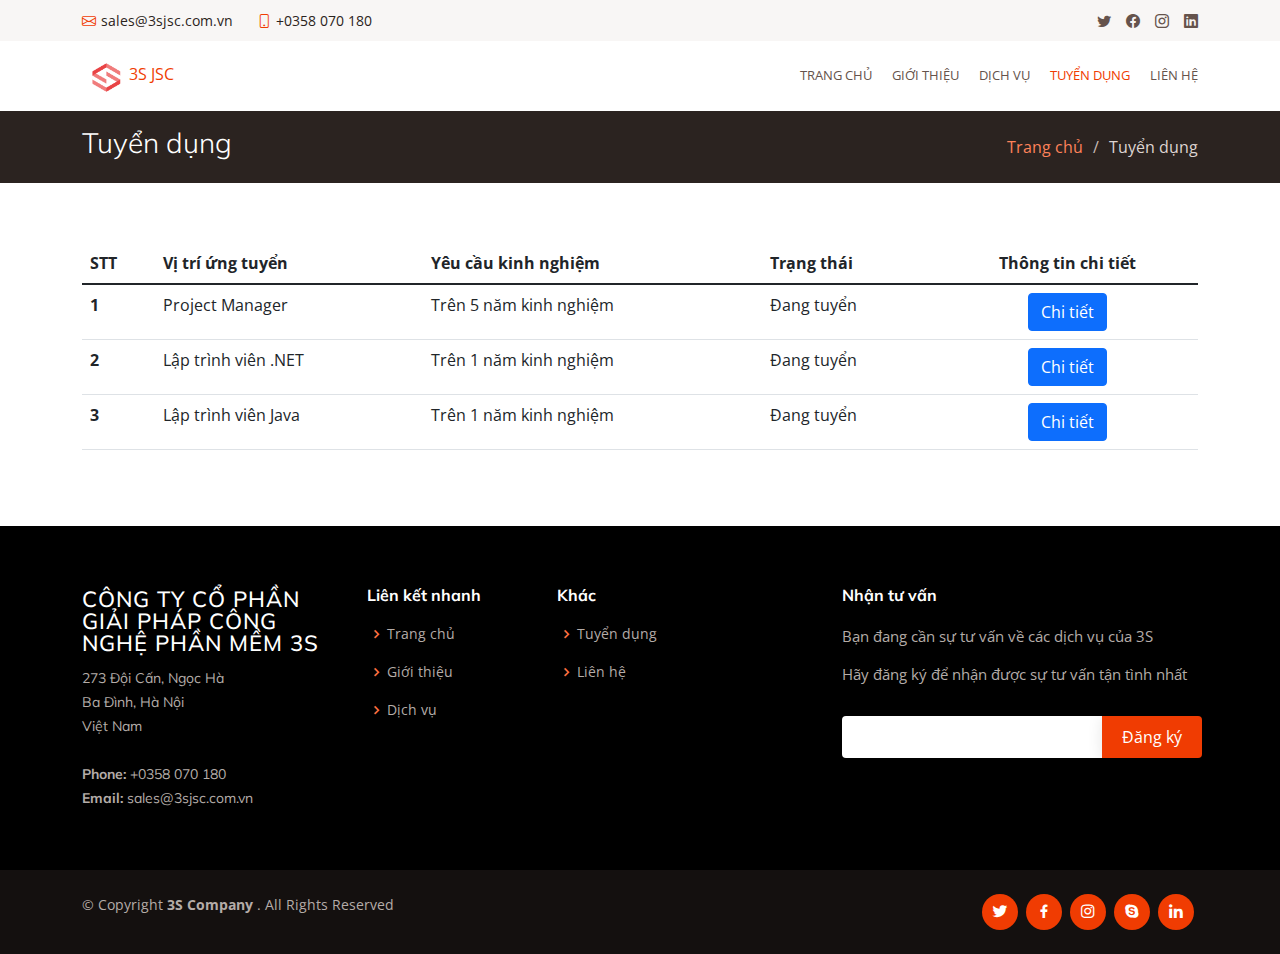
<file: recruit.html>
<!DOCTYPE html>
<html lang="en">
    <head>
        <meta charset="utf-8">
        <meta content="width=device-width, initial-scale=1.0" name="viewport">
        <title>3S - Tuyển dụng</title>
        <meta content="" name="description">
        <meta content="" name="keywords">
        <!-- Favicons -->
        <link href="assets/img/logo.png" rel="icon">
        <link href="assets/img/apple-touch-icon.png" rel="apple-touch-icon">
        <!-- Google Fonts -->
        <link href="https://fonts.googleapis.com/css?family=Open+Sans:300,300i,400,400i,600,600i,700,700i|Muli:300,300i,400,400i,500,500i,600,600i,700,700i|Poppins:300,300i,400,400i,500,500i,600,600i,700,700i" rel="stylesheet">
        <!-- Vendor CSS Files -->
        <link href="assets/vendor/animate.css/animate.min.css" rel="stylesheet">
        <link href="assets/vendor/aos/aos.css" rel="stylesheet">
        <link href="assets/vendor/bootstrap/css/bootstrap.min.css" rel="stylesheet">
        <link href="assets/vendor/bootstrap-icons/bootstrap-icons.css" rel="stylesheet">
        <link href="assets/vendor/boxicons/css/boxicons.min.css" rel="stylesheet">
        <link href="assets/vendor/glightbox/css/glightbox.min.css" rel="stylesheet">
        <link href="assets/vendor/swiper/swiper-bundle.min.css" rel="stylesheet">
        <!-- Template Main CSS File -->
        <link href="assets/css/style.css" rel="stylesheet">
    </head>
    <body>
        <!-- ======= Top Bar ======= -->
        <section id="topbar" class="d-flex align-items-center">
            <div class="container d-flex justify-content-center justify-content-md-between">
                <div class="contact-info d-flex align-items-center">
                    <i class="bi bi-envelope d-flex align-items-center">
                        <a href="mailto:sales@3sjsc.com.vn">sales@3sjsc.com.vn</a>
                    </i>
                    <i class="bi bi-phone d-flex align-items-center ms-4">
                        <span>+0358 070 180</span>
                    </i>
                </div>
                <div class="social-links d-none d-md-flex align-items-center">
                    <a href="#" class="twitter">
                        <i class="bi bi-twitter"></i>
                    </a>
                    <a href="#" class="facebook">
                        <i class="bi bi-facebook"></i>
                    </a>
                    <a href="#" class="instagram">
                        <i class="bi bi-instagram"></i>
                    </a>
                    <a href="#" class="linkedin">
                        <i class="bi bi-linkedin"></i>
                        </i>
                    </a>
                </div>
            </div>
        </section>
        <!-- ======= Header ======= -->
        <header id="header" class="d-flex align-items-center">
            <div class="container d-flex justify-content-between">
                <div class="logo">
                    <!-- <h1 class="text-light"><a href="index.html"></a></h1> -->
                    <!-- Uncomment below if you prefer to use an image logo -->
                    <a href="index.html">
                        <img src="assets/img/logo.png" alt="">3S JSC </a>
                </div>
                <nav id="navbar" class="navbar">
                    <ul>
                        <li>
                            <a href="index.html">Trang chủ</a>
                        </li>
                        <li>
                            <a href="about.html">Giới thiệu</a>
                        </li>
                        <li>
                            <a href="services.html">Dịch vụ</a>
                        </li>
                        <li>
                            <a class="active" href="recruit.html">Tuyển dụng</a>
                        </li>
                        <li>
                            <a href="contact.html">Liên hệ</a>
                        </li>
                    </ul>
                    <i class="bi bi-list mobile-nav-toggle"></i>
                </nav>
                <!-- .navbar -->
            </div>
        </header>
        <!-- End Header -->
        <main id="main">
            <!-- ======= Breadcrumbs ======= -->
            <section id="breadcrumbs" class="breadcrumbs">
                <div class="container">
                    <div class="d-flex justify-content-between align-items-center">
                        <h2>Tuyển dụng</h2>
                        <ol>
                            <li>
                                <a href="index.html">Trang chủ</a>
                            </li>
                            <li>Tuyển dụng</li>
                        </ol>
                    </div>
                </div>
            </section>
            <!-- End Breadcrumbs -->
            <!-- ======= Testimonials Section ======= -->
            <section id="recruit" class="recruit">
                <div class="container">
                    <table class="table table-hover">
                        <thead>
                            <tr>
                                <th scope="col">STT</th>
                                <th scope="col">Vị trí ứng tuyển</th>
                                <th scope="col">Yêu cầu kinh nghiệm</th>
                                <th scope="col">Trạng thái</th>
                                <th class="text-center" scope="col">Thông tin chi tiết</th>
                            </tr>
                        </thead>
                        <tbody>
                            <tr>
                                <th scope="row">1</th>
                                <td>Project Manager</td>
                                <td>Trên 5 năm kinh nghiệm</td>
                                <td>
                                    <span class="label label-success">Đang tuyển</span>
                                </td>
                                <td class="text-center">
                                    <a href="assets/resources/Job_PM.pdf" target="_blank" class="btn btn-primary">Chi tiết</a>
                                </td>
                            </tr>
                            <tr>
                                <th scope="row">2</th>
                                <td>Lập trình viên .NET</td>
                                <td>Trên 1 năm kinh nghiệm</td>
                                <td>
                                    <span class="label label-success">Đang tuyển</span>
                                </td>
                                <td class="text-center">
                                    <a href="assets/resources/Job_Net.pdf" target="_blank" class="btn btn-primary">Chi tiết</a>
                                </td>
                            </tr>
                            <tr>
                                <th scope="row">3</th>
                                <td>Lập trình viên Java</td>
                                <td>Trên 1 năm kinh nghiệm</td>
                                <td>
                                    <span class="label label-success">Đang tuyển</span>
                                </td>
                                <td class="text-center">
                                    <a href="assets/resources/Job_Java.pdf" target="_blank" class="btn btn-primary">Chi tiết</a>
                                </td>
                            </tr>
                        </tbody>
                    </table>
                </div>
            </section>
            <!-- End Testimonials Section -->
        </main>
        <!-- End #main -->
        <!-- ======= Footer ======= -->
        <footer id="footer">
            <div class="footer-top">
                <div class="container">
                    <div class="row">
                        <div class="col-lg-3 col-md-6 footer-contact">
                            <h3>CÔNG TY CỔ PHẦN GIẢI PHÁP CÔNG NGHỆ PHẦN MỀM 3S</h3>
                            <p> 273 Đội Cấn, Ngọc Hà <br> Ba Đình, Hà Nội <br> Việt Nam <br>
                                <br>
                                <strong>Phone:</strong> +0358 070 180 <br>
                                <strong>Email:</strong> sales@3sjsc.com.vn <br>
                            </p>
                        </div>
                        <div class="col-lg-2 col-md-6 footer-links">
                            <h4>Liên kết nhanh</h4>
                            <ul>
                                <li>
                                    <i class="bx bx-chevron-right"></i>
                                    <a href="index.html">Trang chủ</a>
                                </li>
                                <li>
                                    <i class="bx bx-chevron-right"></i>
                                    <a href="about.html">Giới thiệu</a>
                                </li>
                                <li>
                                    <i class="bx bx-chevron-right"></i>
                                    <a href="services.html">Dịch vụ</a>
                                </li>
                            </ul>
                        </div>
                        <div class="col-lg-3 col-md-6 footer-links">
                            <h4>Khác</h4>
                            <ul>
                                <li>
                                    <i class="bx bx-chevron-right"></i>
                                    <a href="recruit.html">Tuyển dụng</a>
                                </li>
                                <li>
                                    <i class="bx bx-chevron-right"></i>
                                    <a href="contact.html">Liên hệ</a>
                                </li>
                            </ul>
                        </div>
                        <div class="col-lg-4 col-md-6 footer-newsletter">
                            <h4>Nhận tư vấn</h4>
                            <p>Bạn đang cần sự tư vấn về các dịch vụ của 3S</p>
                            <p>Hãy đăng ký để nhận được sự tư vấn tận tình nhất</p>
                            <form action="" method="post">
                                <input type="email" name="email">
                                <input type="submit" value="Đăng ký">
                            </form>
                        </div>
                    </div>
                </div>
            </div>
            <div class="container d-md-flex py-4">
                <div class="me-md-auto text-center text-md-start">
                    <div class="copyright"> &copy; Copyright <strong>
                            <span>3S Company</span>
                        </strong>. All Rights Reserved </div>
                </div>
                <div class="social-links text-center text-md-right pt-3 pt-md-0">
                    <a href="#" class="twitter">
                        <i class="bx bxl-twitter"></i>
                    </a>
                    <a href="#" class="facebook">
                        <i class="bx bxl-facebook"></i>
                    </a>
                    <a href="#" class="instagram">
                        <i class="bx bxl-instagram"></i>
                    </a>
                    <a href="#" class="google-plus">
                        <i class="bx bxl-skype"></i>
                    </a>
                    <a href="#" class="linkedin">
                        <i class="bx bxl-linkedin"></i>
                    </a>
                </div>
            </div>
        </footer>
        <!-- End Footer -->
        <a href="#" class="back-to-top d-flex align-items-center justify-content-center">
            <i class="bi bi-arrow-up-short"></i>
        </a>
        <!-- Vendor JS Files -->
        <script src="assets/vendor/aos/aos.js"></script>
        <script src="assets/vendor/bootstrap/js/bootstrap.bundle.min.js"></script>
        <script src="assets/vendor/glightbox/js/glightbox.min.js"></script>
        <script src="assets/vendor/isotope-layout/isotope.pkgd.min.js"></script>
        <script src="assets/vendor/swiper/swiper-bundle.min.js"></script>
        <script src="assets/vendor/waypoints/noframework.waypoints.js"></script>
        <script src="assets/vendor/php-email-form/validate.js"></script>
        <!-- Template Main JS File -->
        <script src="assets/js/main.js"></script>
    </body>
</html>
</file>
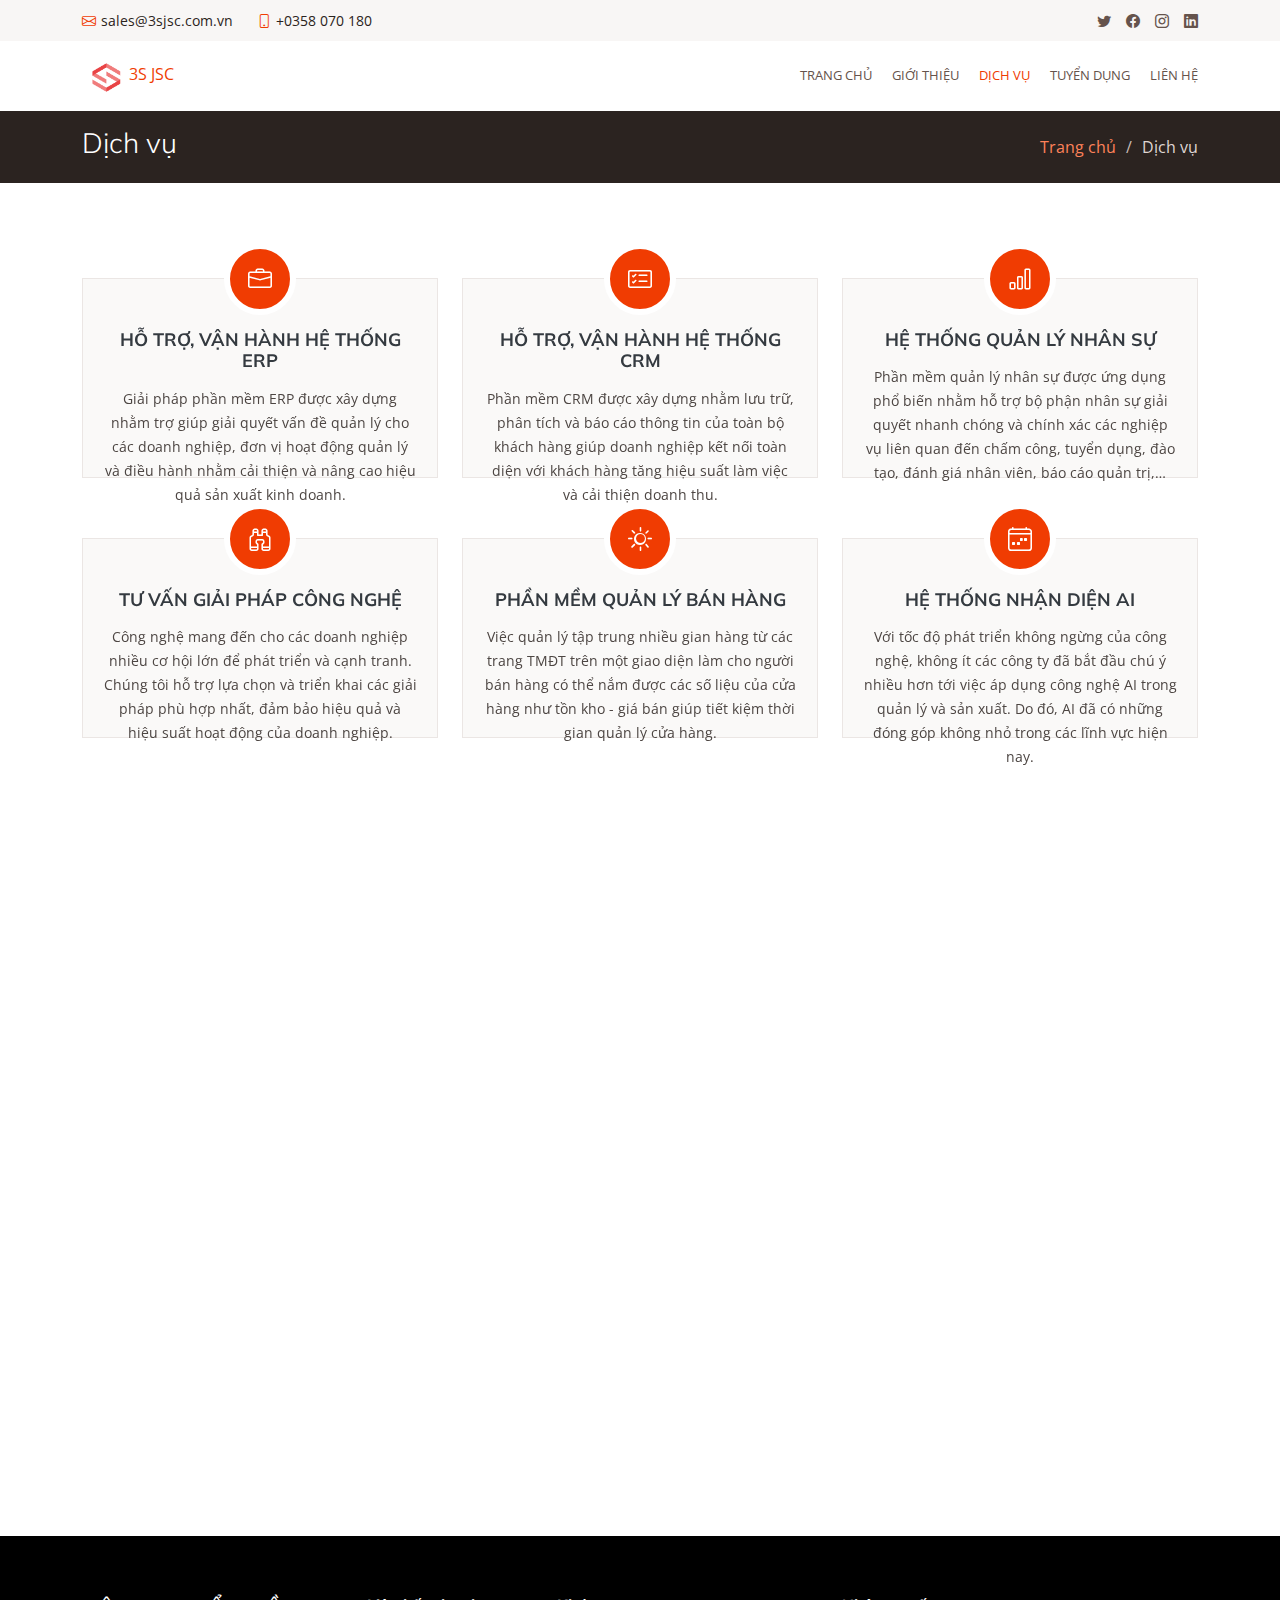
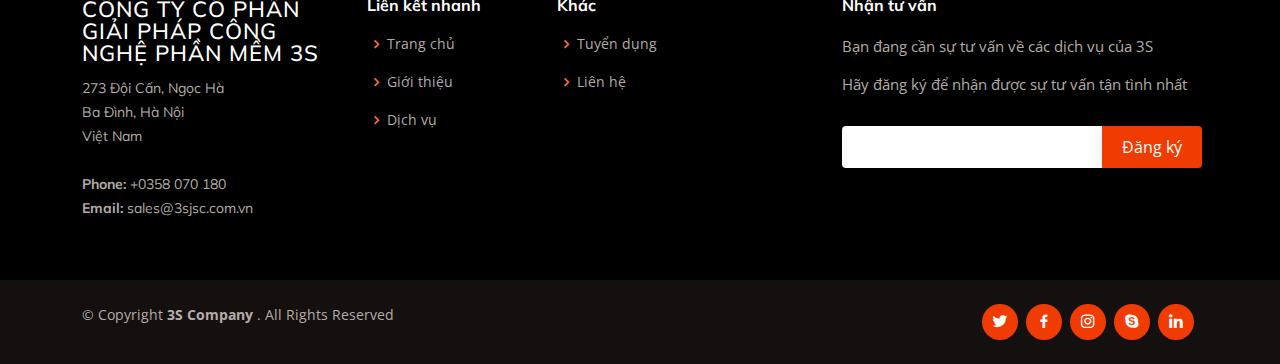
<file: services.html>
<!DOCTYPE html>
<html lang="en">
    <head>
        <meta charset="utf-8">
        <meta content="width=device-width, initial-scale=1.0" name="viewport">
        <title>3S - Dịch vụ</title>
        <meta content="" name="description">
        <meta content="" name="keywords">
        <!-- Favicons -->
        <link href="assets/img/logo.png" rel="icon">
        <link href="assets/img/apple-touch-icon.png" rel="apple-touch-icon">
        <!-- Google Fonts -->
        <link href="https://fonts.googleapis.com/css?family=Open+Sans:300,300i,400,400i,600,600i,700,700i|Muli:300,300i,400,400i,500,500i,600,600i,700,700i|Poppins:300,300i,400,400i,500,500i,600,600i,700,700i" rel="stylesheet">
        <!-- Vendor CSS Files -->
        <link href="assets/vendor/animate.css/animate.min.css" rel="stylesheet">
        <link href="assets/vendor/aos/aos.css" rel="stylesheet">
        <link href="assets/vendor/bootstrap/css/bootstrap.min.css" rel="stylesheet">
        <link href="assets/vendor/bootstrap-icons/bootstrap-icons.css" rel="stylesheet">
        <link href="assets/vendor/boxicons/css/boxicons.min.css" rel="stylesheet">
        <link href="assets/vendor/glightbox/css/glightbox.min.css" rel="stylesheet">
        <link href="assets/vendor/swiper/swiper-bundle.min.css" rel="stylesheet">
        <!-- Template Main CSS File -->
        <link href="assets/css/style.css" rel="stylesheet">
    </head>
    <body>
        <!-- ======= Top Bar ======= -->
        <section id="topbar" class="d-flex align-items-center">
            <div class="container d-flex justify-content-center justify-content-md-between">
                <div class="contact-info d-flex align-items-center">
                    <i class="bi bi-envelope d-flex align-items-center">
                        <a href="mailto:sales@3sjsc.com.vn">sales@3sjsc.com.vn</a>
                    </i>
                    <i class="bi bi-phone d-flex align-items-center ms-4">
                        <span>+0358 070 180</span>
                    </i>
                </div>
                <div class="social-links d-none d-md-flex align-items-center">
                    <a href="#" class="twitter">
                        <i class="bi bi-twitter"></i>
                    </a>
                    <a href="#" class="facebook">
                        <i class="bi bi-facebook"></i>
                    </a>
                    <a href="#" class="instagram">
                        <i class="bi bi-instagram"></i>
                    </a>
                    <a href="#" class="linkedin">
                        <i class="bi bi-linkedin"></i>
                        </i>
                    </a>
                </div>
            </div>
        </section>
        <!-- ======= Header ======= -->
        <header id="header" class="d-flex align-items-center">
            <div class="container d-flex justify-content-between">
                <div class="logo">
                    <!-- <h1 class="text-light"><a href="index.html"></a></h1> -->
                    <!-- Uncomment below if you prefer to use an image logo -->
                    <a href="index.html">
                        <img src="assets/img/logo.png" alt="">3S JSC </a>
                </div>
                <nav id="navbar" class="navbar">
                    <ul>
                        <li>
                            <a href="index.html">Trang chủ</a>
                        </li>
                        <li>
                            <a href="about.html">Giới thiệu</a>
                        </li>
                        <li>
                            <a class="active" href="services.html">Dịch vụ</a>
                        </li>
                        <li>
                            <a href="recruit.html">Tuyển dụng</a>
                        </li>
                        <li>
                            <a href="contact.html">Liên hệ</a>
                        </li>
                    </ul>
                    <i class="bi bi-list mobile-nav-toggle"></i>
                </nav>
                <!-- .navbar -->
            </div>
        </header>
        <!-- End Header -->
        <main id="main">
            <!-- ======= Breadcrumbs ======= -->
            <section id="breadcrumbs" class="breadcrumbs">
                <div class="container">
                    <div class="d-flex justify-content-between align-items-center">
                        <h2>Dịch vụ</h2>
                        <ol>
                            <li>
                                <a href="index.html">Trang chủ</a>
                            </li>
                            <li>Dịch vụ</li>
                        </ol>
                    </div>
                </div>
            </section>
            <!-- End Breadcrumbs -->
            <!-- ======= Services Section ======= -->
            <section id="services" class="services">
                <div class="container">
                    <div class="row">
                        <div class="col-lg-4 col-md-6">
                            <div class="icon-box" data-aos="fade-up">
                                <div class="icon">
                                    <i class="bi bi-briefcase"></i>
                                </div>
                                <h4 class="title">
                                    <a href="">Hỗ trợ, vận hành hệ thống ERP</a>
                                </h4>
                                <p class="description">Giải pháp phần mềm ERP được xây dựng nhằm trợ giúp giải quyết vấn đề quản lý cho các doanh nghiệp, đơn vị hoạt động quản lý và điều hành nhằm cải thiện và nâng cao hiệu quả sản xuất kinh doanh.</p>
                            </div>
                        </div>
                        <div class="col-lg-4 col-md-6">
                            <div class="icon-box" data-aos="fade-up" data-aos-delay="100">
                                <div class="icon">
                                    <i class="bi bi-card-checklist"></i>
                                </div>
                                <h4 class="title">
                                    <a href="">Hỗ trợ, vận hành hệ thống CRM</a>
                                </h4>
                                <p class="description">Phần mềm CRM được xây dựng nhằm lưu trữ, phân tích và báo cáo thông tin của toàn bộ khách hàng giúp doanh nghiệp kết nối toàn diện với khách hàng tăng hiệu suất làm việc và cải thiện doanh thu.</p>
                            </div>
                        </div>
                        <div class="col-lg-4 col-md-6">
                            <div class="icon-box" data-aos="fade-up" data-aos-delay="200">
                                <div class="icon">
                                    <i class="bi bi-bar-chart"></i>
                                </div>
                                <h4 class="title">
                                    <a href="">Hệ thống quản lý nhân sự</a>
                                </h4>
                                <p class="description">Phần mềm quản lý nhân sự được ứng dụng phổ biến nhằm hỗ trợ bộ phận nhân sự giải quyết nhanh chóng và chính xác các nghiệp vụ liên quan đến chấm công, tuyển dụng, đào tạo, đánh giá nhân viên, báo cáo quản trị,…</p>
                            </div>
                        </div>
                        <div class="col-lg-4 col-md-6">
                            <div class="icon-box" data-aos="fade-up" data-aos-delay="200">
                                <div class="icon">
                                    <i class="bi bi-binoculars"></i>
                                </div>
                                <h4 class="title">
                                    <a href="">Tư vấn giải pháp công nghệ</a>
                                </h4>
                                <p class="description">Công nghệ mang đến cho các doanh nghiệp nhiều cơ hội lớn để phát triển và cạnh tranh. Chúng tôi hỗ trợ lựa chọn và triển khai các giải pháp phù hợp nhất, đảm bảo hiệu quả và hiệu suất hoạt động của doanh nghiệp.</p>
                            </div>
                        </div>
                        <div class="col-lg-4 col-md-6">
                            <div class="icon-box" data-aos="fade-up" data-aos-delay="300">
                                <div class="icon">
                                    <i class="bi bi-brightness-high"></i>
                                </div>
                                <h4 class="title">
                                    <a href="">Phần mềm quản lý bán hàng</a>
                                </h4>
                                <p class="description">Việc quản lý tập trung nhiều gian hàng từ các trang TMĐT trên một giao diện làm cho người bán hàng có thể nắm được các số liệu của cửa hàng như tồn kho - giá bán giúp tiết kiệm thời gian quản lý cửa hàng.</p>
                            </div>
                        </div>
                        <div class="col-lg-4 col-md-6">
                            <div class="icon-box" data-aos="fade-up" data-aos-delay="400">
                                <div class="icon">
                                    <i class="bi bi-calendar4-week"></i>
                                </div>
                                <h4 class="title">
                                    <a href="">Hệ thống nhận diện AI</a>
                                </h4>
                                <p class="description">Với tốc độ phát triển không ngừng của công nghệ, không ít các công ty đã bắt đầu chú ý nhiều hơn tới việc áp dụng công nghệ AI trong quản lý và sản xuất. Do đó, AI đã có những đóng góp không nhỏ trong các lĩnh vực hiện nay.</p>
                            </div>
                        </div>
                    </div>
                </div>
            </section>
            <!-- End Services Section -->
            <!-- ======= Features Section ======= -->
            <section id="features" class="features">
                <div class="container">
                    <div class="section-title" data-aos="fade-up">
                        <h2>
                            <strong>Một số lĩnh vực chúng tôi đã xây dựng phần mềm</strong>
                        </h2>
                    </div>
                    <div class="row">
                        <div class="col-lg-4 mb-5 mb-lg-0" data-aos="fade-right">
                            <ul class="nav nav-tabs flex-column">
                                <li class="nav-item">
                                    <a class="nav-link active show" data-bs-toggle="tab" href="#tab-1">
                                        <h4>Lĩnh vực trong doanh nghiệp</h4>
                                        <p>Các dự án quản lý nhân sự, kho bãi, CRM, ERP ...</p>
                                    </a>
                                </li>
                                <li class="nav-item mt-2">
                                    <a class="nav-link" data-bs-toggle="tab" href="#tab-2">
                                        <h4>Lĩnh vực giáo dục</h4>
                                        <p>Các dự án quản lý con người, quản lý sự kiện và hoạt động tổng hợp trong đền chùa và các tổ chức tôn giáo.</p>
                                    </a>
                                </li>
                                <li class="nav-item mt-2">
                                    <a class="nav-link" data-bs-toggle="tab" href="#tab-3">
                                        <h4>Lĩnh vực sức khỏe</h4>
                                        <p>Các dự án giúp kết nối công việc từ xa, giảm thiểu khả năng lây nhiễm trong thời kỹ dịch bệnh Covid-19</p>
                                    </a>
                                </li>
                                <li class="nav-item mt-2">
                                    <a class="nav-link" data-bs-toggle="tab" href="#tab-4">
                                        <h4>Các tổ chức chính trị, xã hội</h4>
                                        <p>Các dự án liên quan đến các nghiệp vụ cụ thể của từng ban ngành trong chính phủ: Tòa án, Quân đội, Luật sư ... </p>
                                    </a>
                                </li>
                            </ul>
                        </div>
                        <div class="col-lg-7 ml-auto" data-aos="fade-left" data-aos-delay="100">
                            <div class="tab-content">
                                <div class="tab-pane active show" id="tab-1">
                                    <figure>
                                        <img src="assets/img/features-3.png" alt="" class="img-fluid">
                                    </figure>
                                </div>
                                <div class="tab-pane" id="tab-2">
                                    <figure>
                                        <img src="assets/img/features-2.png" alt="" class="img-fluid">
                                    </figure>
                                </div>
                                <div class="tab-pane" id="tab-3">
                                    <figure>
                                        <img src="assets/img/features-1.png" alt="" class="img-fluid">
                                    </figure>
                                </div>
                                <div class="tab-pane" id="tab-4">
                                    <figure>
                                        <img src="assets/img/features-4.png" alt="" class="img-fluid">
                                    </figure>
                                </div>
                            </div>
                        </div>
                    </div>
                </div>
            </section>
            <!-- End Features Section -->
        </main>
        <!-- End #main -->
        <!-- ======= Footer ======= -->
        <footer id="footer">
            <div class="footer-top">
                <div class="container">
                    <div class="row">
                        <div class="col-lg-3 col-md-6 footer-contact">
                            <h3>CÔNG TY CỔ PHẦN GIẢI PHÁP CÔNG NGHỆ PHẦN MỀM 3S</h3>
                            <p> 273 Đội Cấn, Ngọc Hà <br> Ba Đình, Hà Nội <br> Việt Nam <br>
                                <br>
                                <strong>Phone:</strong> +0358 070 180 <br>
                                <strong>Email:</strong> sales@3sjsc.com.vn <br>
                            </p>
                        </div>
                        <div class="col-lg-2 col-md-6 footer-links">
                            <h4>Liên kết nhanh</h4>
                            <ul>
                                <li>
                                    <i class="bx bx-chevron-right"></i>
                                    <a href="index.html">Trang chủ</a>
                                </li>
                                <li>
                                    <i class="bx bx-chevron-right"></i>
                                    <a href="about.html">Giới thiệu</a>
                                </li>
                                <li>
                                    <i class="bx bx-chevron-right"></i>
                                    <a href="services.html">Dịch vụ</a>
                                </li>
                            </ul>
                        </div>
                        <div class="col-lg-3 col-md-6 footer-links">
                            <h4>Khác</h4>
                            <ul>
                                <li>
                                    <i class="bx bx-chevron-right"></i>
                                    <a href="recruit.html">Tuyển dụng</a>
                                </li>
                                <li>
                                    <i class="bx bx-chevron-right"></i>
                                    <a href="contact.html">Liên hệ</a>
                                </li>
                            </ul>
                        </div>
                        <div class="col-lg-4 col-md-6 footer-newsletter">
                            <h4>Nhận tư vấn</h4>
                            <p>Bạn đang cần sự tư vấn về các dịch vụ của 3S</p>
                            <p>Hãy đăng ký để nhận được sự tư vấn tận tình nhất</p>
                            <form action="" method="post">
                                <input type="email" name="email">
                                <input type="submit" value="Đăng ký">
                            </form>
                        </div>
                    </div>
                </div>
            </div>
            <div class="container d-md-flex py-4">
                <div class="me-md-auto text-center text-md-start">
                    <div class="copyright"> &copy; Copyright <strong>
                            <span>3S Company</span>
                        </strong>. All Rights Reserved </div>
                </div>
                <div class="social-links text-center text-md-right pt-3 pt-md-0">
                    <a href="#" class="twitter">
                        <i class="bx bxl-twitter"></i>
                    </a>
                    <a href="#" class="facebook">
                        <i class="bx bxl-facebook"></i>
                    </a>
                    <a href="#" class="instagram">
                        <i class="bx bxl-instagram"></i>
                    </a>
                    <a href="#" class="google-plus">
                        <i class="bx bxl-skype"></i>
                    </a>
                    <a href="#" class="linkedin">
                        <i class="bx bxl-linkedin"></i>
                    </a>
                </div>
            </div>
        </footer>
        <!-- End Footer -->
        <a href="#" class="back-to-top d-flex align-items-center justify-content-center">
            <i class="bi bi-arrow-up-short"></i>
        </a>
        <!-- Vendor JS Files -->
        <script src="assets/vendor/aos/aos.js"></script>
        <script src="assets/vendor/bootstrap/js/bootstrap.bundle.min.js"></script>
        <script src="assets/vendor/glightbox/js/glightbox.min.js"></script>
        <script src="assets/vendor/isotope-layout/isotope.pkgd.min.js"></script>
        <script src="assets/vendor/swiper/swiper-bundle.min.js"></script>
        <script src="assets/vendor/waypoints/noframework.waypoints.js"></script>
        <script src="assets/vendor/php-email-form/validate.js"></script>
        <!-- Template Main JS File -->
        <script src="assets/js/main.js"></script>
    </body>
</html>
</file>
<file: assets/css/style.css>
/**
* Template Name: Flattern - v4.7.0
* Template URL: https://bootstrapmade.com/flattern-multipurpose-bootstrap-template/
* Author: BootstrapMade.com
* License: https://bootstrapmade.com/license/
*/

/*--------------------------------------------------------------
# General
--------------------------------------------------------------*/
body {
  font-family: "Open Sans", sans-serif;
  color: #4d4643;
}

a {
  color: #f03c02;
  text-decoration: none;
}

a:hover {
  color: #fd5c28;
  text-decoration: none;
}

h1, h2, h3, h4, h5, h6 {
  font-family: "Muli", sans-serif;
}

/*--------------------------------------------------------------
# Back to top button
--------------------------------------------------------------*/
.back-to-top {
  position: fixed;
  visibility: hidden;
  opacity: 0;
  right: 15px;
  bottom: 15px;
  z-index: 996;
  background: #f03c02;
  width: 40px;
  height: 40px;
  border-radius: 4px;
  transition: all 0.4s;
}
.back-to-top i {
  font-size: 28px;
  color: #fff;
  line-height: 0;
}
.back-to-top:hover {
  background: #fd541e;
  color: #fff;
}
.back-to-top.active {
  visibility: visible;
  opacity: 1;
}

/*--------------------------------------------------------------
# Disable AOS delay on mobile
--------------------------------------------------------------*/
@media screen and (max-width: 768px) {
  [data-aos-delay] {
    transition-delay: 0 !important;
  }
}
/*--------------------------------------------------------------
# Top Bar
--------------------------------------------------------------*/
#topbar {
  background: #f8f6f5;
  padding: 10px 0;
  font-size: 14px;
}
#topbar .contact-info i {
  font-style: normal;
  color: #f03c02;
}
#topbar .contact-info i a, #topbar .contact-info i span {
  padding-left: 5px;
  color: #2b2320;
}
#topbar .contact-info i a {
  line-height: 0;
  transition: 0.3s;
}
#topbar .contact-info i a:hover {
  color: #f03c02;
}
#topbar .social-links a {
  color: #65534c;
  line-height: 0;
  transition: 0.3s;
  margin-left: 15px;
}
#topbar .social-links a:hover {
  color: #f03c02;
}

/*--------------------------------------------------------------
# Header
--------------------------------------------------------------*/
#header {
  height: 70px;
  transition: all 0.5s;
  z-index: 997;
  transition: all 0.5s;
  background: #fff;
}
#header.fixed-top {
  box-shadow: 0px 0px 20px 0px rgba(0, 0, 0, 0.1);
}
#header .logo h1 {
  font-size: 28px;
  margin: 0;
  padding: 10px 0;
  line-height: 1;
  font-weight: 400;
  letter-spacing: 1px;
  text-transform: uppercase;
}
#header .logo h1 a, #header .logo h1 a:hover {
  color: #2b2320;
  text-decoration: none;
}
#header .logo img {
  padding: 0;
  margin: 0;
  max-height: 40px;
}

.scrolled-offset {
  margin-top: 70px;
}

/*--------------------------------------------------------------
# Navigation Menu
--------------------------------------------------------------*/
/**
* Desktop Navigation 
*/
.navbar {
  padding: 0;
}
.navbar ul {
  margin: 0;
  padding: 0;
  display: flex;
  list-style: none;
  align-items: center;
}
.navbar li {
  position: relative;
}
.navbar a, .navbar a:focus {
  display: flex;
  align-items: center;
  justify-content: space-between;
  padding: 10px 0 10px 20px;
  font-size: 13px;
  color: #65534c;
  white-space: nowrap;
  text-transform: uppercase;
  transition: 0.3s;
}
.navbar a i, .navbar a:focus i {
  font-size: 12px;
  line-height: 0;
  margin-left: 5px;
}
.navbar a:hover, .navbar .active, .navbar .active:focus, .navbar li:hover > a {
  color: #f03c02;
}
.navbar .getstarted, .navbar .getstarted:focus {
  background: #f03c02;
  padding: 8px 20px;
  margin-left: 30px;
  border-radius: 4px;
  color: #fff;
}
.navbar .getstarted:hover, .navbar .getstarted:focus:hover {
  color: #fff;
  background: #fd490f;
}
.navbar .dropdown ul {
  display: block;
  position: absolute;
  left: 14px;
  top: calc(100% + 30px);
  margin: 0;
  padding: 10px 0;
  z-index: 99;
  opacity: 0;
  visibility: hidden;
  background: #fff;
  box-shadow: 0px 0px 30px rgba(127, 137, 161, 0.25);
  transition: 0.3s;
}
.navbar .dropdown ul li {
  min-width: 200px;
}
.navbar .dropdown ul a {
  padding: 10px 20px;
  font-size: 13px;
  text-transform: none;
  font-weight: 500;
  color: #581601;
}
.navbar .dropdown ul a i {
  font-size: 12px;
}
.navbar .dropdown ul a:hover, .navbar .dropdown ul .active:hover, .navbar .dropdown ul li:hover > a {
  color: #f03c02;
}
.navbar .dropdown:hover > ul {
  opacity: 1;
  top: 100%;
  visibility: visible;
}
.navbar .dropdown .dropdown ul {
  top: 0;
  left: calc(100% - 30px);
  visibility: hidden;
}
.navbar .dropdown .dropdown:hover > ul {
  opacity: 1;
  top: 0;
  left: 100%;
  visibility: visible;
}
@media (max-width: 1366px) {
  .navbar .dropdown .dropdown ul {
    left: -90%;
  }
  .navbar .dropdown .dropdown:hover > ul {
    left: -100%;
  }
}

/**
* Mobile Navigation 
*/
.mobile-nav-toggle {
  color: #2b2320;
  font-size: 28px;
  cursor: pointer;
  display: none;
  line-height: 0;
  transition: 0.5s;
}
.mobile-nav-toggle.bi-x {
  color: #fff;
}

@media (max-width: 991px) {
  .mobile-nav-toggle {
    display: block;
  }

  .navbar ul {
    display: none;
  }
}
.navbar-mobile {
  position: fixed;
  overflow: hidden;
  top: 0;
  right: 0;
  left: 0;
  bottom: 0;
  background: rgba(14, 11, 10, 0.9);
  transition: 0.3s;
  z-index: 999;
}
.navbar-mobile .mobile-nav-toggle {
  position: absolute;
  top: 15px;
  right: 15px;
}
.navbar-mobile ul {
  display: block;
  position: absolute;
  top: 55px;
  right: 15px;
  bottom: 15px;
  left: 15px;
  padding: 10px 0;
  background-color: #fff;
  overflow-y: auto;
  transition: 0.3s;
}
.navbar-mobile a, .navbar-mobile a:focus {
  padding: 10px 20px;
  font-size: 15px;
  color: #581601;
}
.navbar-mobile a:hover, .navbar-mobile .active, .navbar-mobile li:hover > a {
  color: #f03c02;
}
.navbar-mobile .getstarted, .navbar-mobile .getstarted:focus {
  margin: 15px;
}
.navbar-mobile .dropdown ul {
  position: static;
  display: none;
  margin: 10px 20px;
  padding: 10px 0;
  z-index: 99;
  opacity: 1;
  visibility: visible;
  background: #fff;
  box-shadow: 0px 0px 30px rgba(127, 137, 161, 0.25);
}
.navbar-mobile .dropdown ul li {
  min-width: 200px;
}
.navbar-mobile .dropdown ul a {
  padding: 10px 20px;
}
.navbar-mobile .dropdown ul a i {
  font-size: 12px;
}
.navbar-mobile .dropdown ul a:hover, .navbar-mobile .dropdown ul .active:hover, .navbar-mobile .dropdown ul li:hover > a {
  color: #f03c02;
}
.navbar-mobile .dropdown > .dropdown-active {
  display: block;
}

/*--------------------------------------------------------------
# Hero Section
--------------------------------------------------------------*/
#hero {
  width: 100%;
  height: 70vh;
  overflow: hidden;
  position: relative;
  padding: 0;
}
#hero .carousel, #hero .carousel-inner, #hero .carousel-item, #hero .carousel-item::before {
  background-size: cover;
  background-position: center;
  background-repeat: no-repeat;
  position: absolute;
  top: 0;
  right: 0;
  left: 0;
  bottom: 0;
}
#hero .carousel-container {
  display: flex;
  align-items: flex-end;
  justify-content: center;
  position: absolute;
  bottom: 60px;
  top: 110px;
  left: 50px;
  right: 50px;
}
#hero .carousel-content {
  background: rgba(28, 23, 21, 0.7);
  padding: 20px;
  color: #fff;
  -webkit-animation-duration: 0.5s;
  animation-duration: 0.5s;
  border-top: 5px solid #f03c02;
}
#hero .carousel-content h2 {
  color: #fff;
  margin-bottom: 30px;
  font-size: 28px;
  font-weight: 700;
}
#hero .btn-get-started {
  font-family: "Muli", sans-serif;
  font-weight: 500;
  font-size: 14px;
  letter-spacing: 1px;
  display: inline-block;
  padding: 12px 32px;
  border-radius: 4px;
  transition: 0.5s;
  line-height: 1;
  margin: 10px;
  color: #fff;
  -webkit-animation-delay: 0.8s;
  animation-delay: 0.8s;
  border: 2px solid #f03c02;
}
#hero .btn-get-started:hover {
  background: #f03c02;
  color: #fff;
  text-decoration: none;
}
#hero .carousel-inner .carousel-item {
  transition-property: opacity;
}
#hero .carousel-inner .carousel-item,
#hero .carousel-inner .active.carousel-item-start,
#hero .carousel-inner .active.carousel-item-end {
  opacity: 0;
}
#hero .carousel-inner .active,
#hero .carousel-inner .carousel-item-next.carousel-item-start,
#hero .carousel-inner .carousel-item-prev.carousel-item-end {
  opacity: 1;
  transition: 0.5s;
}
#hero .carousel-inner .carousel-item-next,
#hero .carousel-inner .carousel-item-prev,
#hero .carousel-inner .active.carousel-item-start,
#hero .carousel-inner .active.carousel-item-end {
  left: 0;
  transform: translate3d(0, 0, 0);
}
#hero .carousel-control-prev, #hero .carousel-control-next {
  width: 10%;
}
#hero .carousel-control-next-icon, #hero .carousel-control-prev-icon {
  background: none;
  font-size: 48px;
  line-height: 1;
  width: auto;
  height: auto;
}
#hero .carousel-indicators li {
  cursor: pointer;
}
@media (min-width: 1024px) {
  #hero .carousel-content {
    width: 60%;
  }
  #hero .carousel-control-prev, #hero .carousel-control-next {
    width: 5%;
  }
}
@media (max-width: 992px) {
  #hero {
    height: calc(100vh - 70px);
  }
  #hero .carousel-content h2 {
    margin-bottom: 15px;
    font-size: 22px;
  }
  #hero .carousel-content p {
    font-size: 15px;
  }
}
@media (max-height: 500px) {
  #hero {
    height: 120vh;
  }
}

/*--------------------------------------------------------------
# Sections General
--------------------------------------------------------------*/
section {
  padding: 60px 0;
  overflow: hidden;
}

.section-bg {
  background-color: #f6f3f2;
}

.section-title {
  padding-bottom: 30px;
  text-align: center;
}
.section-title h2 {
  font-size: 28px;
  font-weight: 300;
  margin-bottom: 20px;
  padding-bottom: 0;
  color: #65534c;
}
.section-title h2 strong {
  font-weight: 700;
}
.section-title p {
  margin-bottom: 0;
}

/*--------------------------------------------------------------
# Breadcrumbs
--------------------------------------------------------------*/
.breadcrumbs {
  padding: 15px 0;
  background: #2b2320;
  min-height: 40px;
}
.breadcrumbs h2 {
  font-size: 28px;
  font-weight: 300;
  color: #fff;
}
.breadcrumbs ol {
  display: flex;
  flex-wrap: wrap;
  list-style: none;
  padding: 0;
  margin: 0;
  color: #ded5d2;
}
.breadcrumbs ol a {
  color: #fe825a;
}
.breadcrumbs ol li + li {
  padding-left: 10px;
}
.breadcrumbs ol li + li::before {
  display: inline-block;
  padding-right: 10px;
  color: #c8bab5;
  content: "/";
}
@media (max-width: 768px) {
  .breadcrumbs .d-flex {
    display: block !important;
  }
  .breadcrumbs ol {
    display: block;
  }
  .breadcrumbs ol li {
    display: inline-block;
  }
}

/*--------------------------------------------------------------
# Cta
--------------------------------------------------------------*/
.cta {
  background: #f3f1f0;
  padding: 60px 0;
  color: #574741;
}
.cta h3 {
  font-size: 28px;
  font-weight: 700;
}
.cta h3 span {
  color: #f03c02;
}
.cta p {
  padding: 0;
  margin: 0;
}
.cta .cta-btn {
  font-family: "Poppins", sans-serif;
  text-transform: uppercase;
  font-weight: 500;
  font-size: 14px;
  letter-spacing: 1px;
  display: inline-block;
  padding: 10px 25px;
  border-radius: 2px;
  transition: 0.4s;
  margin: 10px;
  border-radius: 4px;
  border: 2px solid #f03c02;
  color: #f03c02;
  background: #fff;
}
.cta .cta-btn:hover {
  background: #f03c02;
  color: #fff;
}
@media (max-width: 1024px) {
  .cta {
    background-attachment: scroll;
  }
}
@media (min-width: 769px) {
  .cta .cta-btn-container {
    display: flex;
    align-items: center;
    justify-content: flex-end;
  }
}

/*--------------------------------------------------------------
# Services
--------------------------------------------------------------*/
.services .icon-box {
  padding: 50px 20px;
  margin-top: 35px;
  margin-bottom: 25px;
  text-align: center;
  border: 1px solid #ebe6e4;
  height: 200px;
  position: relative;
  background: #faf9f8;
}
.services .icon {
  position: absolute;
  top: -36px;
  left: calc(50% - 36px);
  transition: 0.2s;
  border-radius: 50%;
  border: 6px solid #fff;
  display: flex;
  justify-content: center;
  align-items: center;
  text-align: center;
  width: 72px;
  height: 72px;
  background: #f03c02;
}
.services .icon i {
  color: #fff;
  font-size: 24px;
  line-height: 0;
}
.services .title {
  font-weight: 700;
  margin-bottom: 15px;
  font-size: 18px;
  text-transform: uppercase;
}
.services .title a {
  color: #343a40;
}
.services .icon-box:hover .icon {
  background: #fff;
  border: 2px solid #f03c02;
}
.services .icon-box:hover .icon i {
  color: #f03c02;
}
.services .icon-box:hover .title a {
  color: #f03c02;
}
.services .description {
  line-height: 24px;
  font-size: 14px;
}

/*--------------------------------------------------------------
# Portfolio
--------------------------------------------------------------*/
.portfolio #portfolio-flters {
  padding: 0;
  margin: 0 auto 50px auto;
  list-style: none;
  text-align: center;
}
.portfolio #portfolio-flters li {
  cursor: pointer;
  display: inline-block;
  padding: 8px 20px 10px 20px;
  font-size: 14px;
  font-weight: 400;
  line-height: 1;
  text-transform: uppercase;
  color: #4d4643;
  transition: all 0.3s;
  border-radius: 50px;
}
.portfolio #portfolio-flters li:hover, .portfolio #portfolio-flters li.filter-active {
  color: #fff;
  background: #f03c02;
}
.portfolio #portfolio-flters li:last-child {
  margin-right: 0;
}
.portfolio .portfolio-item {
  margin-bottom: 30px;
}
.portfolio .portfolio-item .portfolio-info {
  opacity: 0;
  position: absolute;
  left: 30px;
  right: 30px;
  bottom: 0;
  z-index: 3;
  transition: all ease-in-out 0.3s;
  background: rgba(255, 255, 255, 0.9);
  padding: 15px;
}
.portfolio .portfolio-item .portfolio-info h4 {
  font-size: 18px;
  color: #fff;
  font-weight: 600;
  color: #2b2320;
}
.portfolio .portfolio-item .portfolio-info p {
  color: #65534c;
  font-size: 14px;
  margin-bottom: 0;
}
.portfolio .portfolio-item .portfolio-info .preview-link, .portfolio .portfolio-item .portfolio-info .details-link {
  position: absolute;
  right: 40px;
  font-size: 24px;
  top: calc(50% - 18px);
  color: #483b36;
}
.portfolio .portfolio-item .portfolio-info .preview-link:hover, .portfolio .portfolio-item .portfolio-info .details-link:hover {
  color: #f03c02;
}
.portfolio .portfolio-item .portfolio-info .details-link {
  right: 10px;
}
.portfolio .portfolio-item .portfolio-links {
  opacity: 0;
  left: 0;
  right: 0;
  text-align: center;
  z-index: 3;
  position: absolute;
  transition: all ease-in-out 0.3s;
}
.portfolio .portfolio-item .portfolio-links a {
  color: #fff;
  margin: 0 2px;
  font-size: 28px;
  display: inline-block;
  transition: 0.3s;
}
.portfolio .portfolio-item .portfolio-links a:hover {
  color: #fe825a;
}
.portfolio .portfolio-item:hover .portfolio-info {
  opacity: 1;
  bottom: 20px;
}

/*--------------------------------------------------------------
# Portfolio Details
--------------------------------------------------------------*/
.portfolio-details {
  padding-top: 40px;
}
.portfolio-details .portfolio-details-slider img {
  width: 100%;
}
.portfolio-details .portfolio-details-slider .swiper-pagination {
  margin-top: 20px;
  position: relative;
}
.portfolio-details .portfolio-details-slider .swiper-pagination .swiper-pagination-bullet {
  width: 12px;
  height: 12px;
  background-color: #fff;
  opacity: 1;
  border: 1px solid #f03c02;
}
.portfolio-details .portfolio-details-slider .swiper-pagination .swiper-pagination-bullet-active {
  background-color: #f03c02;
}
.portfolio-details .portfolio-info {
  padding: 30px;
  box-shadow: 0px 0 30px rgba(43, 35, 32, 0.08);
}
.portfolio-details .portfolio-info h3 {
  font-size: 22px;
  font-weight: 700;
  margin-bottom: 20px;
  padding-bottom: 20px;
  border-bottom: 1px solid #eee;
}
.portfolio-details .portfolio-info ul {
  list-style: none;
  padding: 0;
  font-size: 15px;
}
.portfolio-details .portfolio-info ul li + li {
  margin-top: 10px;
}
.portfolio-details .portfolio-description {
  padding-top: 30px;
}
.portfolio-details .portfolio-description h2 {
  font-size: 26px;
  font-weight: 700;
  margin-bottom: 20px;
}
.portfolio-details .portfolio-description p {
  padding: 0;
}

/*--------------------------------------------------------------
# Clients
--------------------------------------------------------------*/
.clients .clients-wrap {
  border-top: 1px solid #f1eeed;
  border-left: 1px solid #f1eeed;
}
.clients .client-logo {
  padding: 20px;
  display: flex;
  justify-content: center;
  align-items: center;
  border-right: 1px solid #f1eeed;
  border-bottom: 1px solid #f1eeed;
  overflow: hidden;
  background: #fff;
  height: 100px;
}
.clients .client-logo img {
  transition: all 0.3s ease-in-out;
  height: 36px;
  /*filter: grayscale(100%);*/
  filter: none;
}
.clients .client-logo:hover img {
  filter: none;
  transform: scale(1.1);
}

/*--------------------------------------------------------------
# About Us
--------------------------------------------------------------*/
.about-us .content {
  padding: 30px 0;
}
.about-us .content h3 {
  font-weight: 700;
  font-size: 34px;
}
.about-us .content p {
  margin-bottom: 0;
}
.about-us .content .icon-box {
  margin-top: 25px;
}
.about-us .content .icon-box h4 {
  font-size: 20px;
  font-weight: 700;
  margin: 5px 0 10px 60px;
}
.about-us .content .icon-box i {
  font-size: 48px;
  float: left;
  color: #f03c02;
}
.about-us .content .icon-box p {
  font-size: 15px;
  color: #90847f;
  margin-left: 60px;
}
.about-us .image {
  background: url("../img/about2.jpg") center center no-repeat;
  background-size: cover;
  min-height: 400px;
}
@media (max-width: 991px) {
  .about-us .image {
    text-align: center;
  }
  .about-us .image img {
    max-width: 80%;
  }
}
@media (max-width: 667px) {
  .about-us .image img {
    max-width: 100%;
  }
}

/*--------------------------------------------------------------
# Our Team
--------------------------------------------------------------*/
.team .member {
  margin-bottom: 20px;
  overflow: hidden;
  text-align: center;
  border-radius: 5px;
  background: #fff;
  box-shadow: 0px 2px 15px rgba(0, 0, 0, 0.1);
}
.team .member .member-img {
  position: relative;
  overflow: hidden;
}
.team .member .social {
  position: absolute;
  left: 0;
  bottom: 0;
  right: 0;
  height: 40px;
  opacity: 0;
  transition: ease-in-out 0.3s;
  background: rgba(255, 255, 255, 0.85);
  display: flex;
  align-items: center;
  justify-content: center;
}
.team .member .social a {
  transition: color 0.3s;
  color: #2b2320;
  margin: 0 10px;
  display: inline-flex;
  align-items: center;
  justify-content: center;
}
.team .member .social a:hover {
  color: #f03c02;
}
.team .member .social i {
  font-size: 18px;
  line-height: 0;
}
.team .member .member-info {
  padding: 25px 15px;
}
.team .member .member-info h4 {
  font-weight: 700;
  margin-bottom: 5px;
  font-size: 18px;
  color: #2b2320;
}
.team .member .member-info span {
  display: block;
  font-size: 13px;
  font-weight: 400;
  color: #b4aca8;
}
.team .member .member-info p {
  font-style: italic;
  font-size: 14px;
  line-height: 26px;
  color: #847872;
}
.team .member:hover .social {
  opacity: 1;
}

/*--------------------------------------------------------------
# Our Skills
--------------------------------------------------------------*/
.skills .progress {
  height: 50px;
  display: block;
  background: none;
}
.skills .progress .skill {
  padding: 0;
  margin: 0 0 6px 0;
  text-transform: uppercase;
  display: block;
  font-weight: 600;
  font-family: "Poppins", sans-serif;
  color: #2b2320;
}
.skills .progress .skill .val {
  float: right;
  font-style: normal;
}
.skills .progress-bar-wrap {
  background: #ded5d2;
}
.skills .progress-bar {
  width: 1px;
  height: 10px;
  transition: 0.9s;
  background-color: #f03c02;
}

/*--------------------------------------------------------------
# Features
--------------------------------------------------------------*/
.features {
  padding-top: 0;
}
.features .nav-tabs {
  border: 0;
}
.features .nav-link {
  border: 0;
  padding: 25px 20px;
  transition: 0.3s;
  color: #2b2320;
}
.features .nav-link:hover {
  color: #f03c02;
}
.features .nav-link h4 {
  font-size: 18px;
  font-weight: 600;
}
.features .nav-link p {
  font-size: 14px;
  margin-bottom: 0;
}
.features .nav-link.active {
  box-shadow: 0px 0 15px rgba(0, 0, 0, 0.12);
  color: #f03c02;
}
.features .tab-pane.active {
  -webkit-animation: slide-down 0.5s ease-out;
  animation: slide-down 0.5s ease-out;
}
@-webkit-keyframes slide-down {
  0% {
    opacity: 0;
  }
  100% {
    opacity: 1;
  }
}
@keyframes slide-down {
  0% {
    opacity: 0;
  }
  100% {
    opacity: 1;
  }
}

/*--------------------------------------------------------------
# Pricing
--------------------------------------------------------------*/
.pricing .box {
  padding: 20px;
  background: #f3f1f0;
  text-align: center;
  border-radius: 8px;
  position: relative;
  overflow: hidden;
}
.pricing h3 {
  font-weight: 400;
  padding: 15px;
  font-size: 18px;
  text-transform: uppercase;
  font-weight: 600;
  color: #2b2320;
}
.pricing h4 {
  font-size: 42px;
  color: #f03c02;
  font-weight: 500;
  font-family: "Open Sans", sans-serif;
  margin-bottom: 20px;
}
.pricing h4 sup {
  font-size: 20px;
  top: -15px;
  left: -3px;
}
.pricing h4 span {
  color: #bababa;
  font-size: 16px;
  font-weight: 300;
}
.pricing ul {
  padding: 0;
  list-style: none;
  color: #2b2320;
  text-align: center;
  line-height: 20px;
  font-size: 14px;
}
.pricing ul li {
  padding-bottom: 16px;
}
.pricing ul .na {
  color: #ccc;
  text-decoration: line-through;
}
.pricing .btn-wrap {
  padding: 15px;
  text-align: center;
}
.pricing .btn-buy {
  color: #9c847b;
  border: 2px solid #e9e3e1;
  display: inline-block;
  padding: 10px 40px 12px 40px;
  border-radius: 4px;
  transition: none;
  font-size: 14px;
  font-weight: 400;
  font-family: "Muli", sans-serif;
  font-weight: 600;
  transition: 0.3s;
}
.pricing .btn-buy:hover {
  color: #f03c02;
  border-color: #f03c02;
}
.pricing .featured {
  background: #fd5c28;
  box-shadow: none;
}
.pricing .featured h3, .pricing .featured h4, .pricing .featured h4 span, .pricing .featured ul, .pricing .featured ul .na {
  color: #fff;
}
.pricing .featured .btn-wrap {
  padding: 15px;
  text-align: center;
}
.pricing .featured .btn-buy {
  color: #fff;
  border-color: rgba(255, 255, 255, 0.5);
}
.pricing .featured .btn-buy:hover {
  color: #f03c02;
  background: #fff;
  border-color: #fff;
}

/*--------------------------------------------------------------
# Cta Pricing
--------------------------------------------------------------*/
.cta-pricing {
  background: #f3f1f0;
  color: #65534c;
}
.cta-pricing h3 {
  font-size: 28px;
  font-weight: 700;
}
.cta-pricing .cta-btn {
  font-family: "Poppins", sans-serif;
  text-transform: uppercase;
  font-weight: 500;
  font-size: 14px;
  letter-spacing: 1px;
  display: inline-block;
  padding: 10px 25px;
  border-radius: 2px;
  transition: 0.4s;
  margin: 10px;
  border-radius: 4px;
  border: 2px solid #f03c02;
  color: #f03c02;
  background: #fff;
}
.cta-pricing .cta-btn:hover {
  background: #f03c02;
  color: #fff;
}

/*--------------------------------------------------------------
# Testimonials
--------------------------------------------------------------*/
.testimonials .testimonials-carousel, .testimonials .testimonials-slider {
  overflow: hidden;
}
.testimonials .testimonial-item {
  box-sizing: content-box;
  padding: 40px;
  box-shadow: 0px 2px 12px rgba(0, 0, 0, 0.08);
  position: relative;
  background: #fff;
}
.testimonials .testimonial-item .testimonial-img {
  width: 90px;
  border-radius: 50px;
  border: 6px solid #fff;
  float: left;
  margin: 0 10px 0 0;
}
.testimonials .testimonial-item h3 {
  font-size: 18px;
  font-weight: bold;
  margin: 10px 0 5px 0;
  color: #111;
}
.testimonials .testimonial-item h4 {
  font-size: 14px;
  color: #999;
  margin: 0;
}
.testimonials .testimonial-item .quote-icon-left, .testimonials .testimonial-item .quote-icon-right {
  color: #fecfc0;
  font-size: 26px;
}
.testimonials .testimonial-item .quote-icon-left {
  display: inline-block;
  left: -5px;
  position: relative;
}
.testimonials .testimonial-item .quote-icon-right {
  display: inline-block;
  right: -5px;
  position: relative;
  top: 10px;
}
.testimonials .testimonial-item p {
  font-style: italic;
  margin: 15px 0 0 0;
  padding: 0;
}

/*--------------------------------------------------------------
# Contact
--------------------------------------------------------------*/
.contact .info-wrap {
  box-shadow: 0px 2px 15px rgba(0, 0, 0, 0.1);
  padding: 30px;
}
.contact .info {
  background: #fff;
}
.contact .info i {
  font-size: 20px;
  color: #f03c02;
  float: left;
  width: 44px;
  height: 44px;
  background: #ffeee8;
  display: flex;
  justify-content: center;
  align-items: center;
  border-radius: 50px;
  transition: all 0.3s ease-in-out;
}
.contact .info h4 {
  padding: 0 0 0 60px;
  font-size: 22px;
  font-weight: 600;
  margin-bottom: 5px;
  color: #2b2320;
}
.contact .info p {
  padding: 0 0 0 60px;
  margin-bottom: 0;
  font-size: 14px;
  color: #65534c;
}
.contact .info:hover i {
  background: #f03c02;
  color: #fff;
}
.contact .php-email-form {
  width: 100%;
  box-shadow: 0 0 24px 0 rgba(0, 0, 0, 0.12);
  padding: 30px;
  background: #fff;
}
.contact .php-email-form .form-group {
  padding-bottom: 8px;
}
.contact .php-email-form .error-message {
  display: none;
  color: #fff;
  background: #ed3c0d;
  text-align: left;
  padding: 15px;
  font-weight: 600;
}
.contact .php-email-form .error-message br + br {
  margin-top: 25px;
}
.contact .php-email-form .sent-message {
  display: none;
  color: #fff;
  background: #18d26e;
  text-align: center;
  padding: 15px;
  font-weight: 600;
}
.contact .php-email-form .loading {
  display: none;
  background: #fff;
  text-align: center;
  padding: 15px;
}
.contact .php-email-form .loading:before {
  content: "";
  display: inline-block;
  border-radius: 50%;
  width: 24px;
  height: 24px;
  margin: 0 10px -6px 0;
  border: 3px solid #18d26e;
  border-top-color: #eee;
  -webkit-animation: animate-loading 1s linear infinite;
  animation: animate-loading 1s linear infinite;
}
.contact .php-email-form input, .contact .php-email-form textarea {
  border-radius: 0;
  box-shadow: none;
  font-size: 14px;
}
.contact .php-email-form input {
  height: 44px;
}
.contact .php-email-form textarea {
  padding: 10px 12px;
}
.contact .php-email-form button[type=submit] {
  background: #f03c02;
  border: 0;
  padding: 10px 24px;
  color: #fff;
  transition: 0.4s;
  border-radius: 4px;
}
.contact .php-email-form button[type=submit]:hover {
  background: #fd5c28;
}
@-webkit-keyframes animate-loading {
  0% {
    transform: rotate(0deg);
  }
  100% {
    transform: rotate(360deg);
  }
}
@keyframes animate-loading {
  0% {
    transform: rotate(0deg);
  }
  100% {
    transform: rotate(360deg);
  }
}

/*--------------------------------------------------------------
# Blog
--------------------------------------------------------------*/
.blog {
  padding: 40px 0 20px 0;
}
.blog .entry {
  padding: 30px;
  margin-bottom: 60px;
  box-shadow: 0 4px 16px rgba(0, 0, 0, 0.1);
}
.blog .entry .entry-img {
  max-height: 440px;
  margin: -30px -30px 20px -30px;
  overflow: hidden;
}
.blog .entry .entry-title {
  font-size: 28px;
  font-weight: bold;
  padding: 0;
  margin: 0 0 20px 0;
}
.blog .entry .entry-title a {
  color: #2b2320;
  transition: 0.3s;
}
.blog .entry .entry-title a:hover {
  color: #f03c02;
}
.blog .entry .entry-meta {
  margin-bottom: 15px;
  color: #9c847b;
}
.blog .entry .entry-meta ul {
  display: flex;
  flex-wrap: wrap;
  list-style: none;
  align-items: center;
  padding: 0;
  margin: 0;
}
.blog .entry .entry-meta ul li + li {
  padding-left: 20px;
}
.blog .entry .entry-meta i {
  font-size: 16px;
  margin-right: 8px;
  line-height: 0;
}
.blog .entry .entry-meta a {
  color: #847872;
  font-size: 14px;
  display: inline-block;
  line-height: 1;
}
.blog .entry .entry-content p {
  line-height: 24px;
}
.blog .entry .entry-content .read-more {
  -moz-text-align-last: right;
  text-align-last: right;
}
.blog .entry .entry-content .read-more a {
  display: inline-block;
  background: #f03c02;
  color: #fff;
  padding: 6px 20px;
  transition: 0.3s;
  font-size: 14px;
  border-radius: 4px;
}
.blog .entry .entry-content .read-more a:hover {
  background: #fd490f;
}
.blog .entry .entry-content h3 {
  font-size: 22px;
  margin-top: 30px;
  font-weight: bold;
}
.blog .entry .entry-content blockquote {
  overflow: hidden;
  background-color: #fafafa;
  padding: 60px;
  position: relative;
  text-align: center;
  margin: 20px 0;
}
.blog .entry .entry-content blockquote p {
  color: #4d4643;
  line-height: 1.6;
  margin-bottom: 0;
  font-style: italic;
  font-weight: 500;
  font-size: 22px;
}
.blog .entry .entry-content blockquote::after {
  content: "";
  position: absolute;
  left: 0;
  top: 0;
  bottom: 0;
  width: 3px;
  background-color: #2b2320;
  margin-top: 20px;
  margin-bottom: 20px;
}
.blog .entry .entry-footer {
  padding-top: 10px;
  border-top: 1px solid #e6e6e6;
}
.blog .entry .entry-footer i {
  color: #836a61;
  display: inline;
}
.blog .entry .entry-footer a {
  color: #3a2f2b;
  transition: 0.3s;
}
.blog .entry .entry-footer a:hover {
  color: #f03c02;
}
.blog .entry .entry-footer .cats {
  list-style: none;
  display: inline;
  padding: 0 20px 0 0;
  font-size: 14px;
}
.blog .entry .entry-footer .cats li {
  display: inline-block;
}
.blog .entry .entry-footer .tags {
  list-style: none;
  display: inline;
  padding: 0;
  font-size: 14px;
}
.blog .entry .entry-footer .tags li {
  display: inline-block;
}
.blog .entry .entry-footer .tags li + li::before {
  padding-right: 6px;
  color: #6c757d;
  content: ",";
}
.blog .entry .entry-footer .share {
  font-size: 16px;
}
.blog .entry .entry-footer .share i {
  padding-left: 5px;
}
.blog .entry-single {
  margin-bottom: 30px;
}
.blog .blog-author {
  padding: 20px;
  margin-bottom: 30px;
  box-shadow: 0 4px 16px rgba(0, 0, 0, 0.1);
}
.blog .blog-author img {
  width: 120px;
  margin-right: 20px;
}
.blog .blog-author h4 {
  font-weight: 600;
  font-size: 22px;
  margin-bottom: 0px;
  padding: 0;
  color: #2b2320;
}
.blog .blog-author .social-links {
  margin: 0 10px 10px 0;
}
.blog .blog-author .social-links a {
  color: rgba(43, 35, 32, 0.5);
  margin-right: 5px;
}
.blog .blog-author p {
  font-style: italic;
  color: #bfb9b6;
}
.blog .blog-comments {
  margin-bottom: 30px;
}
.blog .blog-comments .comments-count {
  font-weight: bold;
}
.blog .blog-comments .comment {
  margin-top: 30px;
  position: relative;
}
.blog .blog-comments .comment .comment-img {
  margin-right: 14px;
}
.blog .blog-comments .comment .comment-img img {
  width: 60px;
}
.blog .blog-comments .comment h5 {
  font-size: 16px;
  margin-bottom: 2px;
}
.blog .blog-comments .comment h5 a {
  font-weight: bold;
  color: #4d4643;
  transition: 0.3s;
}
.blog .blog-comments .comment h5 a:hover {
  color: #f03c02;
}
.blog .blog-comments .comment h5 .reply {
  padding-left: 10px;
  color: #2b2320;
}
.blog .blog-comments .comment h5 .reply i {
  font-size: 20px;
}
.blog .blog-comments .comment time {
  display: block;
  font-size: 14px;
  color: #483b36;
  margin-bottom: 5px;
}
.blog .blog-comments .comment.comment-reply {
  padding-left: 40px;
}
.blog .blog-comments .reply-form {
  margin-top: 30px;
  padding: 30px;
  box-shadow: 0 4px 16px rgba(0, 0, 0, 0.1);
}
.blog .blog-comments .reply-form h4 {
  font-weight: bold;
  font-size: 22px;
}
.blog .blog-comments .reply-form p {
  font-size: 14px;
}
.blog .blog-comments .reply-form input {
  border-radius: 4px;
  padding: 10px 10px;
  font-size: 14px;
}
.blog .blog-comments .reply-form input:focus {
  box-shadow: none;
  border-color: #fe825a;
}
.blog .blog-comments .reply-form textarea {
  border-radius: 4px;
  padding: 10px 10px;
  font-size: 14px;
}
.blog .blog-comments .reply-form textarea:focus {
  box-shadow: none;
  border-color: #fe825a;
}
.blog .blog-comments .reply-form .form-group {
  margin-bottom: 25px;
}
.blog .blog-comments .reply-form .btn-primary {
  border-radius: 4px;
  padding: 10px 20px;
  border: 0;
  background-color: #2b2320;
}
.blog .blog-comments .reply-form .btn-primary:hover {
  background-color: #3a2f2b;
}
.blog .blog-pagination {
  color: #65534c;
}
.blog .blog-pagination ul {
  display: flex;
  padding: 0;
  margin: 0;
  list-style: none;
}
.blog .blog-pagination li {
  margin: 0 5px;
  transition: 0.3s;
}
.blog .blog-pagination li a {
  color: #2b2320;
  padding: 7px 16px;
  display: flex;
  align-items: center;
  justify-content: center;
}
.blog .blog-pagination li.active, .blog .blog-pagination li:hover {
  background: #f03c02;
}
.blog .blog-pagination li.active a, .blog .blog-pagination li:hover a {
  color: #fff;
}
.blog .sidebar {
  padding: 30px;
  margin: 0 0 60px 20px;
  box-shadow: 0 4px 16px rgba(0, 0, 0, 0.1);
}
.blog .sidebar .sidebar-title {
  font-size: 20px;
  font-weight: 700;
  padding: 0 0 0 0;
  margin: 0 0 15px 0;
  color: #2b2320;
  position: relative;
}
.blog .sidebar .sidebar-item {
  margin-bottom: 30px;
}
.blog .sidebar .search-form form {
  background: #fff;
  border: 1px solid #ddd;
  padding: 3px 10px;
  position: relative;
}
.blog .sidebar .search-form form input[type=text] {
  border: 0;
  padding: 4px;
  border-radius: 4px;
  width: calc(100% - 40px);
}
.blog .sidebar .search-form form button {
  position: absolute;
  top: 0;
  right: 0;
  bottom: 0;
  border: 0;
  background: none;
  font-size: 16px;
  padding: 0 15px;
  margin: -1px;
  background: #f03c02;
  color: #fff;
  transition: 0.3s;
  border-radius: 0 4px 4px 0;
  line-height: 0;
}
.blog .sidebar .search-form form button i {
  line-height: 0;
}
.blog .sidebar .search-form form button:hover {
  background: #fd4509;
}
.blog .sidebar .categories ul {
  list-style: none;
  padding: 0;
}
.blog .sidebar .categories ul li + li {
  padding-top: 10px;
}
.blog .sidebar .categories ul a {
  color: #2b2320;
  transition: 0.3s;
}
.blog .sidebar .categories ul a:hover {
  color: #f03c02;
}
.blog .sidebar .categories ul a span {
  padding-left: 5px;
  color: #b4aca8;
  font-size: 14px;
}
.blog .sidebar .recent-posts .post-item + .post-item {
  margin-top: 15px;
}
.blog .sidebar .recent-posts img {
  width: 80px;
  float: left;
}
.blog .sidebar .recent-posts h4 {
  font-size: 15px;
  margin-left: 95px;
  font-weight: bold;
}
.blog .sidebar .recent-posts h4 a {
  color: #2b2320;
  transition: 0.3s;
}
.blog .sidebar .recent-posts h4 a:hover {
  color: #f03c02;
}
.blog .sidebar .recent-posts time {
  display: block;
  margin-left: 95px;
  font-style: italic;
  font-size: 14px;
  color: #b4aca8;
}
.blog .sidebar .tags {
  margin-bottom: -10px;
}
.blog .sidebar .tags ul {
  list-style: none;
  padding: 0;
}
.blog .sidebar .tags ul li {
  display: inline-block;
}
.blog .sidebar .tags ul a {
  color: #745f56;
  font-size: 14px;
  padding: 6px 14px;
  margin: 0 6px 8px 0;
  border: 1px solid #ded5d2;
  display: inline-block;
  transition: 0.3s;
}
.blog .sidebar .tags ul a:hover {
  color: #fff;
  border: 1px solid #f03c02;
  background: #f03c02;
}
.blog .sidebar .tags ul a span {
  padding-left: 5px;
  color: #c8bab5;
  font-size: 14px;
}

/*--------------------------------------------------------------
# Footer
--------------------------------------------------------------*/
#footer {
  color: #b4aca8;
  font-size: 14px;
  background: #14100f;
}
#footer .footer-top {
  padding: 60px 0 30px 0;
  background: black;
}
#footer .footer-top .footer-contact {
  margin-bottom: 30px;
}
#footer .footer-top .footer-contact h3 {
  font-size: 22px;
  margin: 0 0 10px 0;
  padding: 2px 0 2px 0;
  line-height: 1;
  font-weight: 500;
  letter-spacing: 1px;
  text-transform: uppercase;
  color: #fff;
}
#footer .footer-top .footer-contact p {
  font-size: 14px;
  line-height: 24px;
  margin-bottom: 0;
  font-family: "Muli", sans-serif;
  color: #b4aca8;
}
#footer .footer-top h4 {
  font-size: 16px;
  font-weight: bold;
  color: #fff;
  position: relative;
  padding-bottom: 12px;
}
#footer .footer-top .footer-links {
  margin-bottom: 30px;
}
#footer .footer-top .footer-links ul {
  list-style: none;
  padding: 0;
  margin: 0;
}
#footer .footer-top .footer-links ul i {
  padding-right: 2px;
  color: #fd6f41;
  font-size: 18px;
  line-height: 1;
}
#footer .footer-top .footer-links ul li {
  padding: 10px 0;
  display: flex;
  align-items: center;
}
#footer .footer-top .footer-links ul li:first-child {
  padding-top: 0;
}
#footer .footer-top .footer-links ul a {
  color: #b4aca8;
  transition: 0.3s;
  display: inline-block;
  line-height: 1;
}
#footer .footer-top .footer-links ul a:hover {
  text-decoration: none;
  color: #fd6f41;
}
#footer .footer-newsletter {
  font-size: 15px;
}
#footer .footer-newsletter h4 {
  font-size: 16px;
  font-weight: bold;
  color: #fff;
  position: relative;
  padding-bottom: 12px;
}
#footer .footer-newsletter form {
  margin-top: 30px;
  background: #fff;
  padding: 6px 10px;
  position: relative;
  border-radius: 4px 0 0 4px;
  text-align: left;
}
#footer .footer-newsletter form input[type=email] {
  border: 0;
  padding: 4px 8px;
  width: calc(100% - 100px);
}
#footer .footer-newsletter form input[type=submit] {
  position: absolute;
  top: 0;
  right: -4px;
  bottom: 0;
  border: 0;
  background: none;
  font-size: 16px;
  padding: 0 20px;
  background: #f03c02;
  color: #fff;
  transition: 0.3s;
  border-radius: 0 4px 4px 0;
  box-shadow: 0px 2px 15px rgba(0, 0, 0, 0.1);
}
#footer .footer-newsletter form input[type=submit]:hover {
  background: #fd5c28;
}
#footer .credits {
  padding-top: 5px;
  font-size: 13px;
  color: #b4aca8;
}
#footer .social-links a {
  font-size: 18px;
  display: inline-block;
  background: #f03c02;
  color: #fff;
  line-height: 1;
  padding: 8px 0;
  margin-right: 4px;
  border-radius: 50%;
  text-align: center;
  width: 36px;
  height: 36px;
  transition: 0.3s;
}
#footer .social-links a:hover {
  background: #fd5c28;
  color: #fff;
  text-decoration: none;
}
</file>
